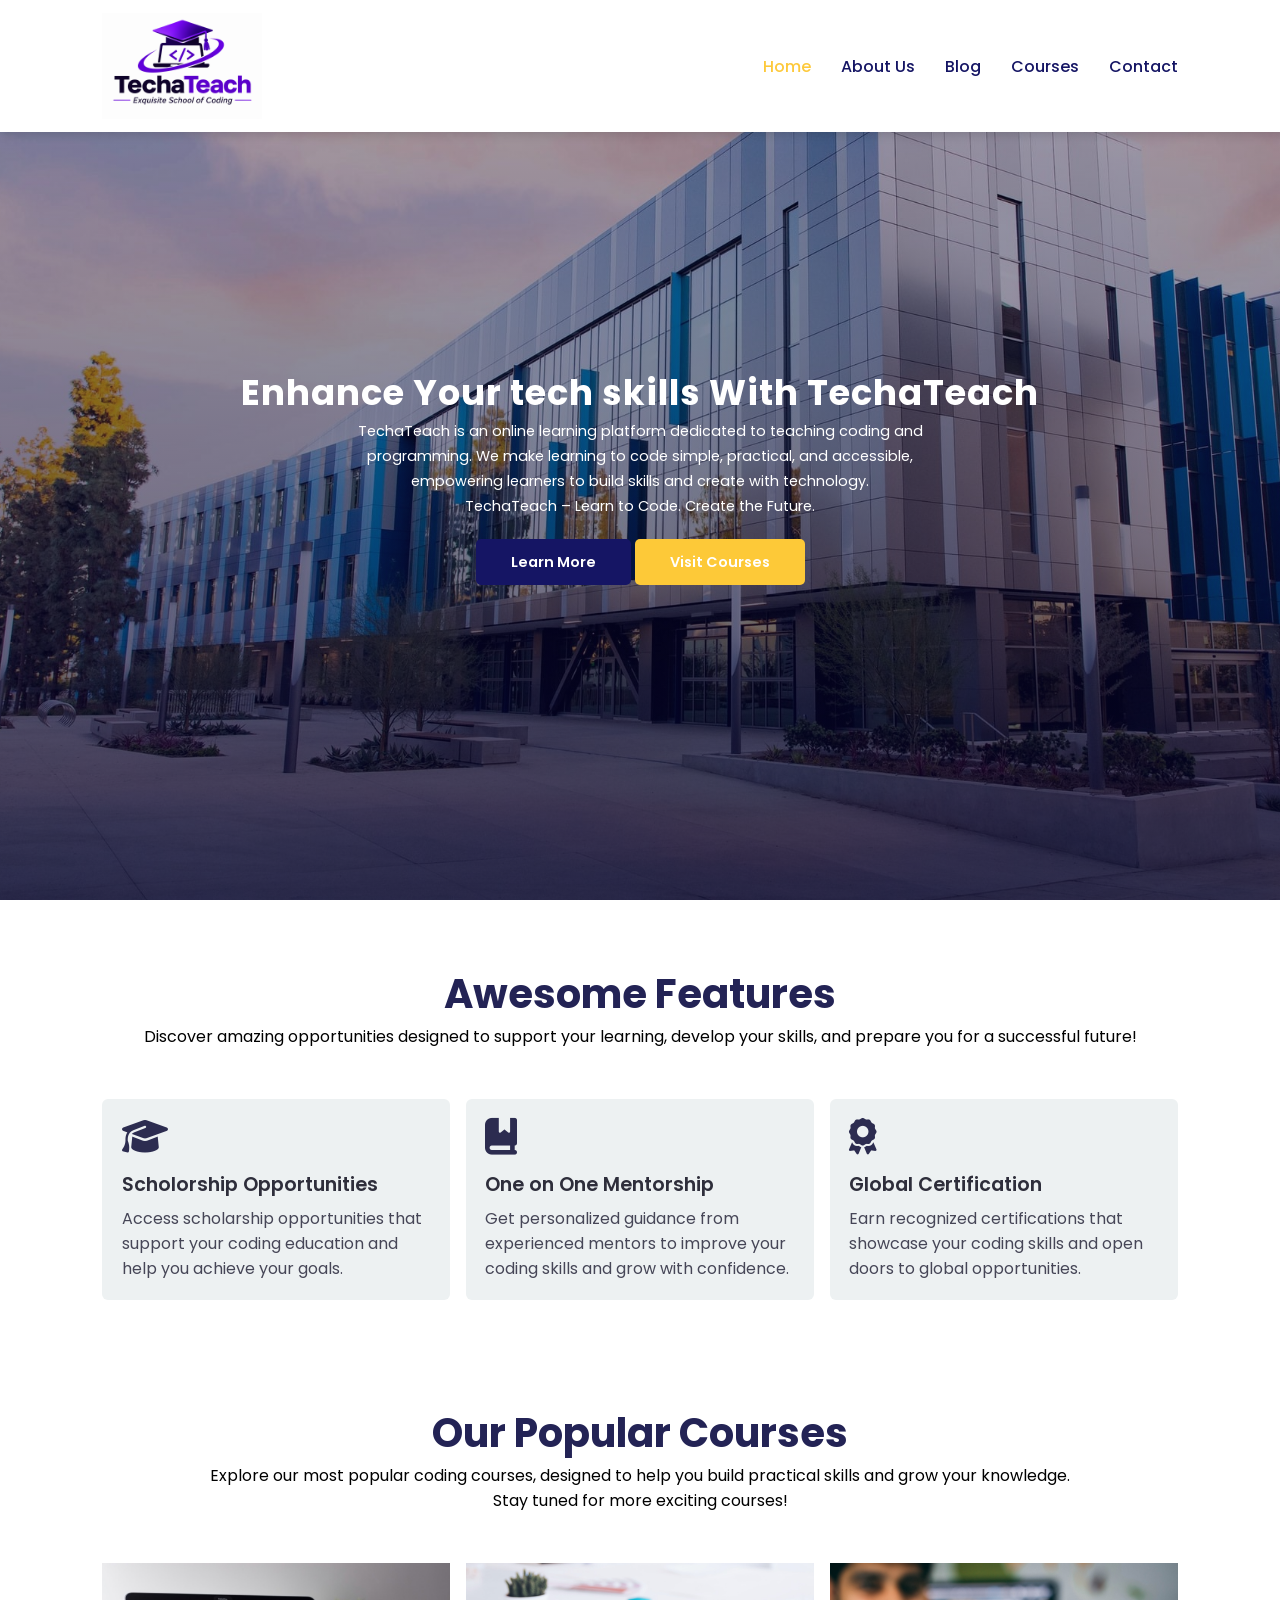
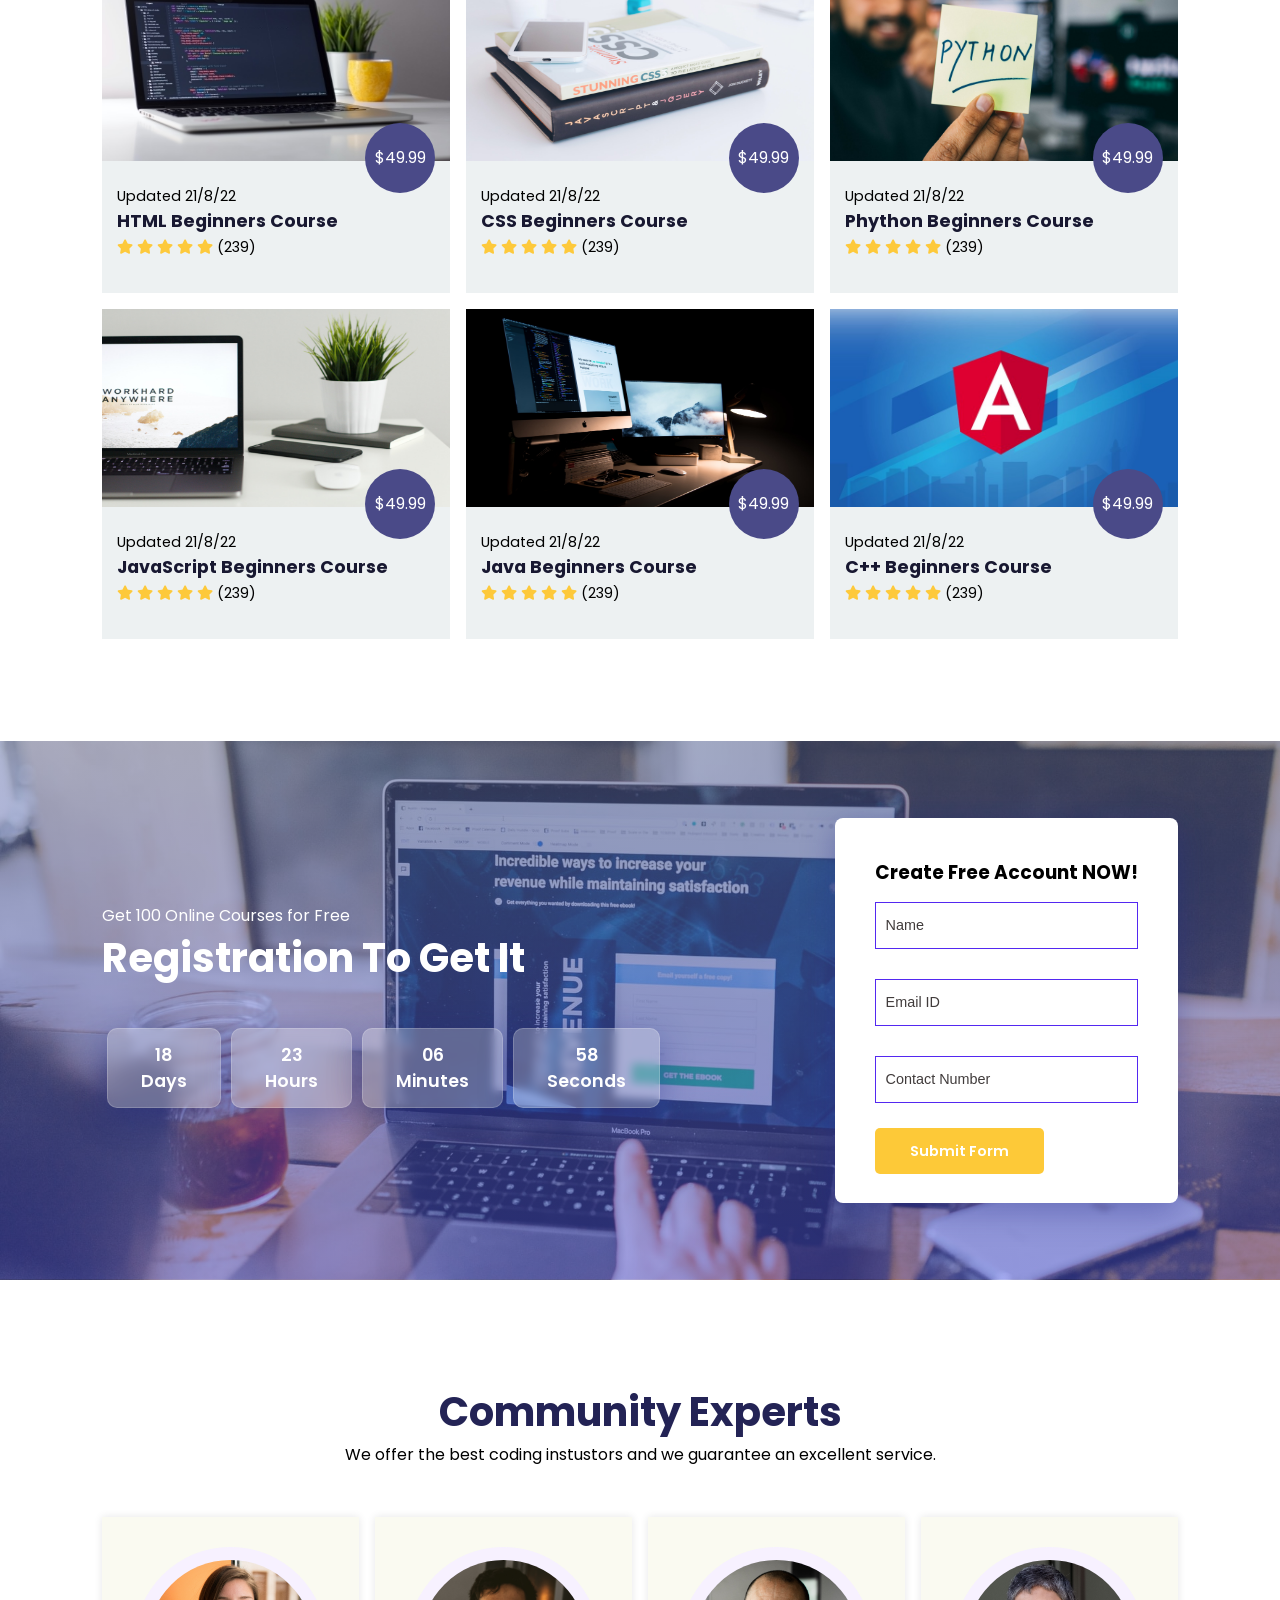
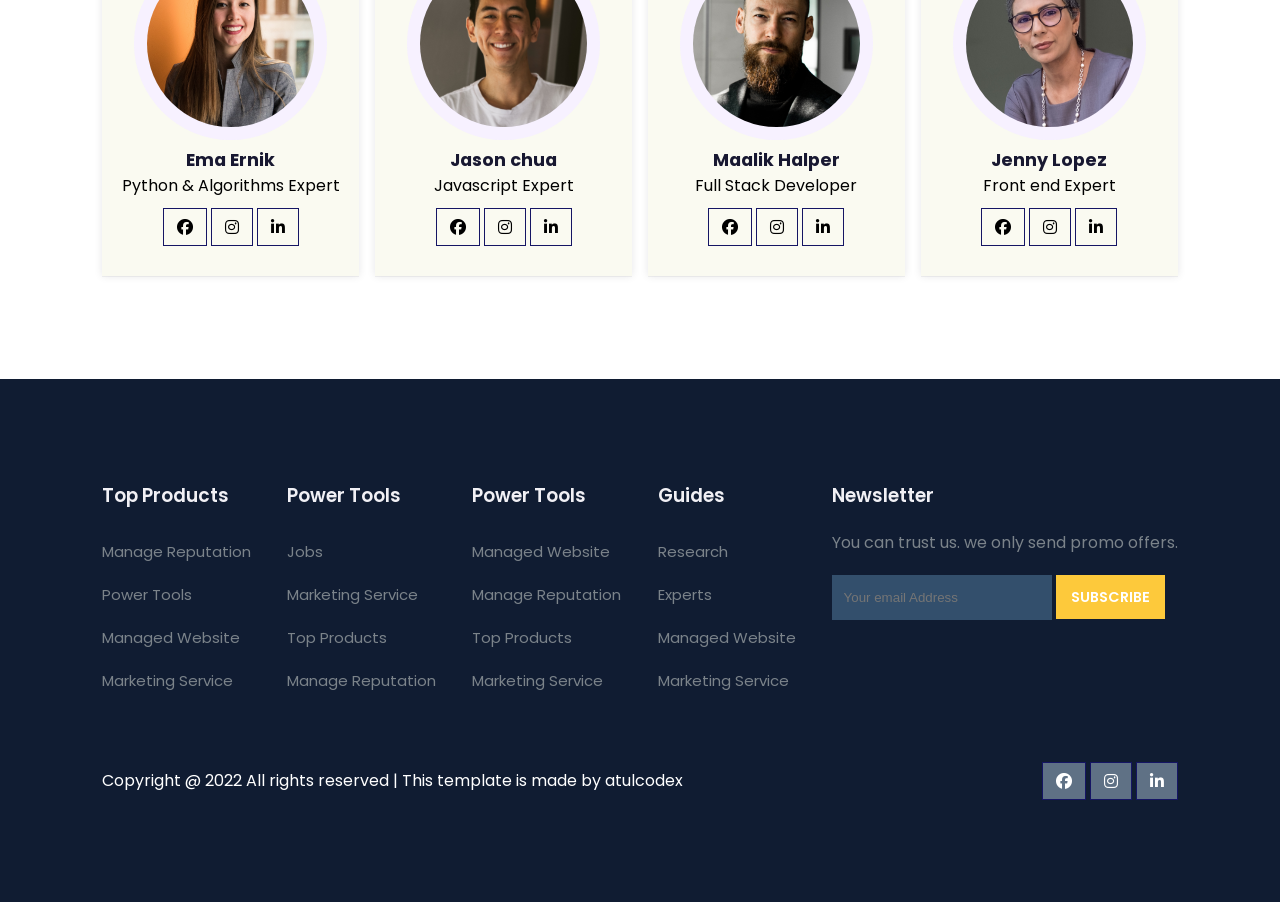
<file: index.html>
<!DOCTYPE html>
<html lang="en">
<head>
	<meta charset="UTF-8">
	<meta name="viewport" content="width=device-width, initial-scale=1.0">
	<title>Education Website Template</title>

	<!-- font Awesome CDN link -->
	<link rel="stylesheet" href="https://cdnjs.cloudflare.com/ajax/libs/font-awesome/6.1.1/css/all.min.css" />

	<!-- External CSS -->
	<link rel="stylesheet" href="style.css">

	<!-- JQuery CDN link -->
	<script src="https://code.jquery.com/jquery-3.6.0.min.js" integrity="sha256-/xUj+3OJU5yExlq6GSYGSHk7tPXikynS7ogEvDej/m4=" crossorigin="anonymous"></script>
</head>
<body>
	<!-- Navigation start -->
	<nav>

		
		<a class="navbar-brand" href="index.html">
    			<img src="techteach-logo.png.png"
         		alt="TechaTeach - Exquisite School of Coding"
         		class="site-logo">
		</a>


		<div class="navigation">
			<ul>
				<i id="menu-close" class="fas fa-times"></i>
				<li><a href="index.html" class="active">Home</a></li>
				<li><a href="about.html">About Us</a></li>
				<li><a href="blog.html">Blog</a></li>
				<li><a href="courses.html">Courses</a></li>
				<li><a href="contact.html">Contact</a></li>
			</ul>

			<img src="img/menu.png" id="menu-btn" alt="">
		</div>
	</nav>
	<!-- Navigation ends -->


	<!-- Hero section starts from here -->
	<section id="home">
		<h2>
			Enhance Your tech skills With TechaTeach
		</h2>
		<p>
		TechaTeach is an online learning platform dedicated to teaching coding and programming. We make learning to code simple, practical, and accessible, empowering learners to build skills and create with technology. 			<br>TechaTeach – Learn to Code. Create the Future.</br>
		</p>
		<div class="btn">
			<a href="#" class="blue">Learn More</a>
			<a href="#" class="yellow">Visit Courses</a>
		</div>
	</section>
	<!-- Hero section ends from here -->


	<!-- Features section starts from here -->
	<section id="features">
		<h1>Awesome Features</h1>
		<p>Discover amazing opportunities designed to support your learning, develop your skills, and prepare you for a successful future!</p>

		<div class="fea-base">
			<div class="fea-box">
				<i class="fas fa-graduation-cap"></i>
				<h3>Scholorship Opportunities</h3>
				<p>
					Access scholarship opportunities that support your coding education and help you achieve your goals.
				</p>
			</div>

			<div class="fea-box">
				<i class="fa-solid fa-book-bookmark"></i>
				<h3>One on One Mentorship</h3>
				<p>
					Get personalized guidance from experienced mentors to improve your coding skills and grow with confidence.
				</p>
			</div>

			<div class="fea-box">
				<i class="fas fa-award"></i>
				<h3>Global Certification</h3>
				<p>
					Earn recognized certifications that showcase your coding skills and open doors to global opportunities.
				</p>
			</div>
		</div>
	</section>
	<!-- Features section ends from here -->


	<!-- Courses section starts from here -->
	<section id="course">
		<h1>Our Popular Courses</h1>
		<p>
                Explore our most popular coding courses, designed to help you build practical skills and grow your knowledge. 
                <br>Stay tuned for more exciting courses!<br/>
                </p>

		<div class="course-box">
			<div class="courses">
				<img src="img/c1.jpg" alt="">
				<div class="details">
					<span>Updated 21/8/22</span>
					<h6>HTML Beginners Course</h6>

					<div class="star">
						<i class="fa-solid fa-star"></i>
						<i class="fa-solid fa-star"></i>
						<i class="fa-solid fa-star"></i>
						<i class="fa-solid fa-star"></i>
						<i class="fa-solid fa-star"></i>

						<span>(239)</span>
					</div>
				</div>
				<div class="cost">$49.99</div>
			</div>

			<div class="courses">
				<img src="img/c2.jpg" alt="">
				<div class="details">
					<span>Updated 21/8/22</span>
					<h6>CSS Beginners Course</h6>

					<div class="star">
						<i class="fa-solid fa-star"></i>
						<i class="fa-solid fa-star"></i>
						<i class="fa-solid fa-star"></i>
						<i class="fa-solid fa-star"></i>
						<i class="fa-solid fa-star"></i>

						<span>(239)</span>
					</div>
				</div>
				<div class="cost">$49.99</div>
			</div>

			<div class="courses">
				<img src="img/c3.jpg" alt="">
				<div class="details">
					<span>Updated 21/8/22</span>
					<h6>Phython Beginners Course</h6>

					<div class="star">
						<i class="fa-solid fa-star"></i>
						<i class="fa-solid fa-star"></i>
						<i class="fa-solid fa-star"></i>
						<i class="fa-solid fa-star"></i>
						<i class="fa-solid fa-star"></i>

						<span>(239)</span>
					</div>
				</div>
				<div class="cost">$49.99</div>
			</div>

			<div class="courses">
				<img src="img/c4.jpg" alt="">
				<div class="details">
					<span>Updated 21/8/22</span>
					<h6>JavaScript Beginners Course</h6>

					<div class="star">
						<i class="fa-solid fa-star"></i>
						<i class="fa-solid fa-star"></i>
						<i class="fa-solid fa-star"></i>
						<i class="fa-solid fa-star"></i>
						<i class="fa-solid fa-star"></i>

						<span>(239)</span>
					</div>
				</div>
				<div class="cost">$49.99</div>
			</div>

			<div class="courses">
				<img src="img/c5.jpg" alt="">
				<div class="details">
					<span>Updated 21/8/22</span>
					<h6>Java Beginners Course</h6>

					<div class="star">
						<i class="fa-solid fa-star"></i>
						<i class="fa-solid fa-star"></i>
						<i class="fa-solid fa-star"></i>
						<i class="fa-solid fa-star"></i>
						<i class="fa-solid fa-star"></i>

						<span>(239)</span>
					</div>
				</div>
				<div class="cost">$49.99</div>
			</div>

			<div class="courses">
				<img src="img/c6.jpg" alt="">
				<div class="details">
					<span>Updated 21/8/22</span>
					<h6>C++ Beginners Course</h6>

					<div class="star">
						<i class="fa-solid fa-star"></i>
						<i class="fa-solid fa-star"></i>
						<i class="fa-solid fa-star"></i>
						<i class="fa-solid fa-star"></i>
						<i class="fa-solid fa-star"></i>

						<span>(239)</span>
					</div>
				</div>
				<div class="cost">$49.99</div>
			</div>
		</div>
	</section>
	<!-- Courses section ends from here -->


	<!-- Registration section starts from here -->
	<section id="registration">
		<div class="reminder">
			<p>Get 100 Online Courses for Free</p>
			<h1>Registration To Get It</h1>

			<div class="time">
				<div class="date">18 <br> Days</div>
				<div class="date">23 <br> Hours</div>
				<div class="date">06 <br> Minutes</div>
				<div class="date">58 <br> Seconds</div>
			</div>
		</div>

		<div class="form">
			<h3>Create Free Account NOW!</h3>

			<input type="text" placeholder="Name" name="" id="">
			<input type="email" placeholder="Email ID" name="" id="">
			<input type="text" placeholder="Contact Number" name="" id="">

			<div class="btn">
				<a href="#" class="yellow">Submit Form</a>
			</div>
		</div>
	</section>
	<!-- Registration section ends from here -->


	<!-- Experts section starts from here -->
	<section id="experts">
		<h1>Community Experts</h1>
		<p>We offer the best coding instustors and we guarantee an excellent service.</p>
		<div class="expert-box">
			<div class="profile">
				<img src="img/pro1.webp" alt="">
				<h6>Ema Ernik</h6>
				<p>Python & Algorithms Expert</p>
				<div class="pro-links">
					<i class="fab fa-facebook"></i>
					<i class="fab fa-instagram"></i>
					<i class="fab fa-linkedin-in"></i>
				</div>
			</div>

			<div class="profile">
				<img src="img/pro2.webp" alt="">
				<h6>Jason chua</h6>
				<p>Javascript Expert</p>
				<div class="pro-links">
					<i class="fab fa-facebook"></i>
					<i class="fab fa-instagram"></i>
					<i class="fab fa-linkedin-in"></i>
				</div>
			</div>

			<div class="profile">
				<img src="img/pro3.webp" alt="">
				<h6>Maalik Halper</h6>
				<p>Full Stack Developer</p>
				<div class="pro-links">
					<i class="fab fa-facebook"></i>
					<i class="fab fa-instagram"></i>
					<i class="fab fa-linkedin-in"></i>
				</div>
			</div>

			<div class="profile">
				<img src="img/pro4.webp" alt="">
				<h6>Jenny Lopez</h6>
				<p>Front end Expert</p>
				<div class="pro-links">
					<i class="fab fa-facebook"></i>
					<i class="fab fa-instagram"></i>
					<i class="fab fa-linkedin-in"></i>
				</div>
			</div>
		</div>
	</section>
	<!-- Experts section ends from here -->

	<!-- Footer section starts from here -->
	<footer>
		<div class="footer-col">
			<h3>Top Products</h3>
			<li>Manage Reputation</li>
			<li>Power Tools</li>
			<li>Managed Website</li>
			<li>Marketing Service</li>
		</div>

		<div class="footer-col">
			<h3>Power Tools</h3>
			<li>Jobs</li>
			<li>Marketing Service</li>
			<li>Top Products</li>
			<li>Manage Reputation</li>
		</div>

		<div class="footer-col">
			<h3>Power Tools</h3>
			<li>Managed Website</li>
			<li>Manage Reputation</li>
			<li>Top Products</li>
			<li>Marketing Service</li>
		</div>

		<div class="footer-col">
			<h3>Guides</h3>
			<li>Research</li>
			<li>Experts</li>
			<li>Managed Website</li>
			<li>Marketing Service</li>
		</div>

		<div class="footer-col">
			<h3>Newsletter</h3>
			<p>You can trust us. we only send promo offers.</p>

			<div class="subscribe">
				<input type="email" placeholder="Your email Address">
				<a href="#" class="yellow">SUBSCRIBE</a>
			</div>
		</div>

		<div class="copyright">
			<p>
				Copyright @ 2022 All rights reserved | This template is made by <a href="https://atulcodex.com" target="_blank">atulcodex</a>
			</p>
			<div class="pro-links">
				<i class="fab fa-facebook"></i>
				<i class="fab fa-instagram"></i>
				<i class="fab fa-linkedin-in"></i>
			</div>
		</div>
	</footer>
	<!-- Footer section ends from here -->

	<script>
		// Show menu links on burger click
		$('#menu-btn').click(function(){
			$('nav .navigation ul').addClass('active')
		});

		// Hide navbar on click function
		$('#menu-close').click(function(){
			$('nav .navigation ul').removeClass('active')
		});
	</script>
</body>
</html>
</file>
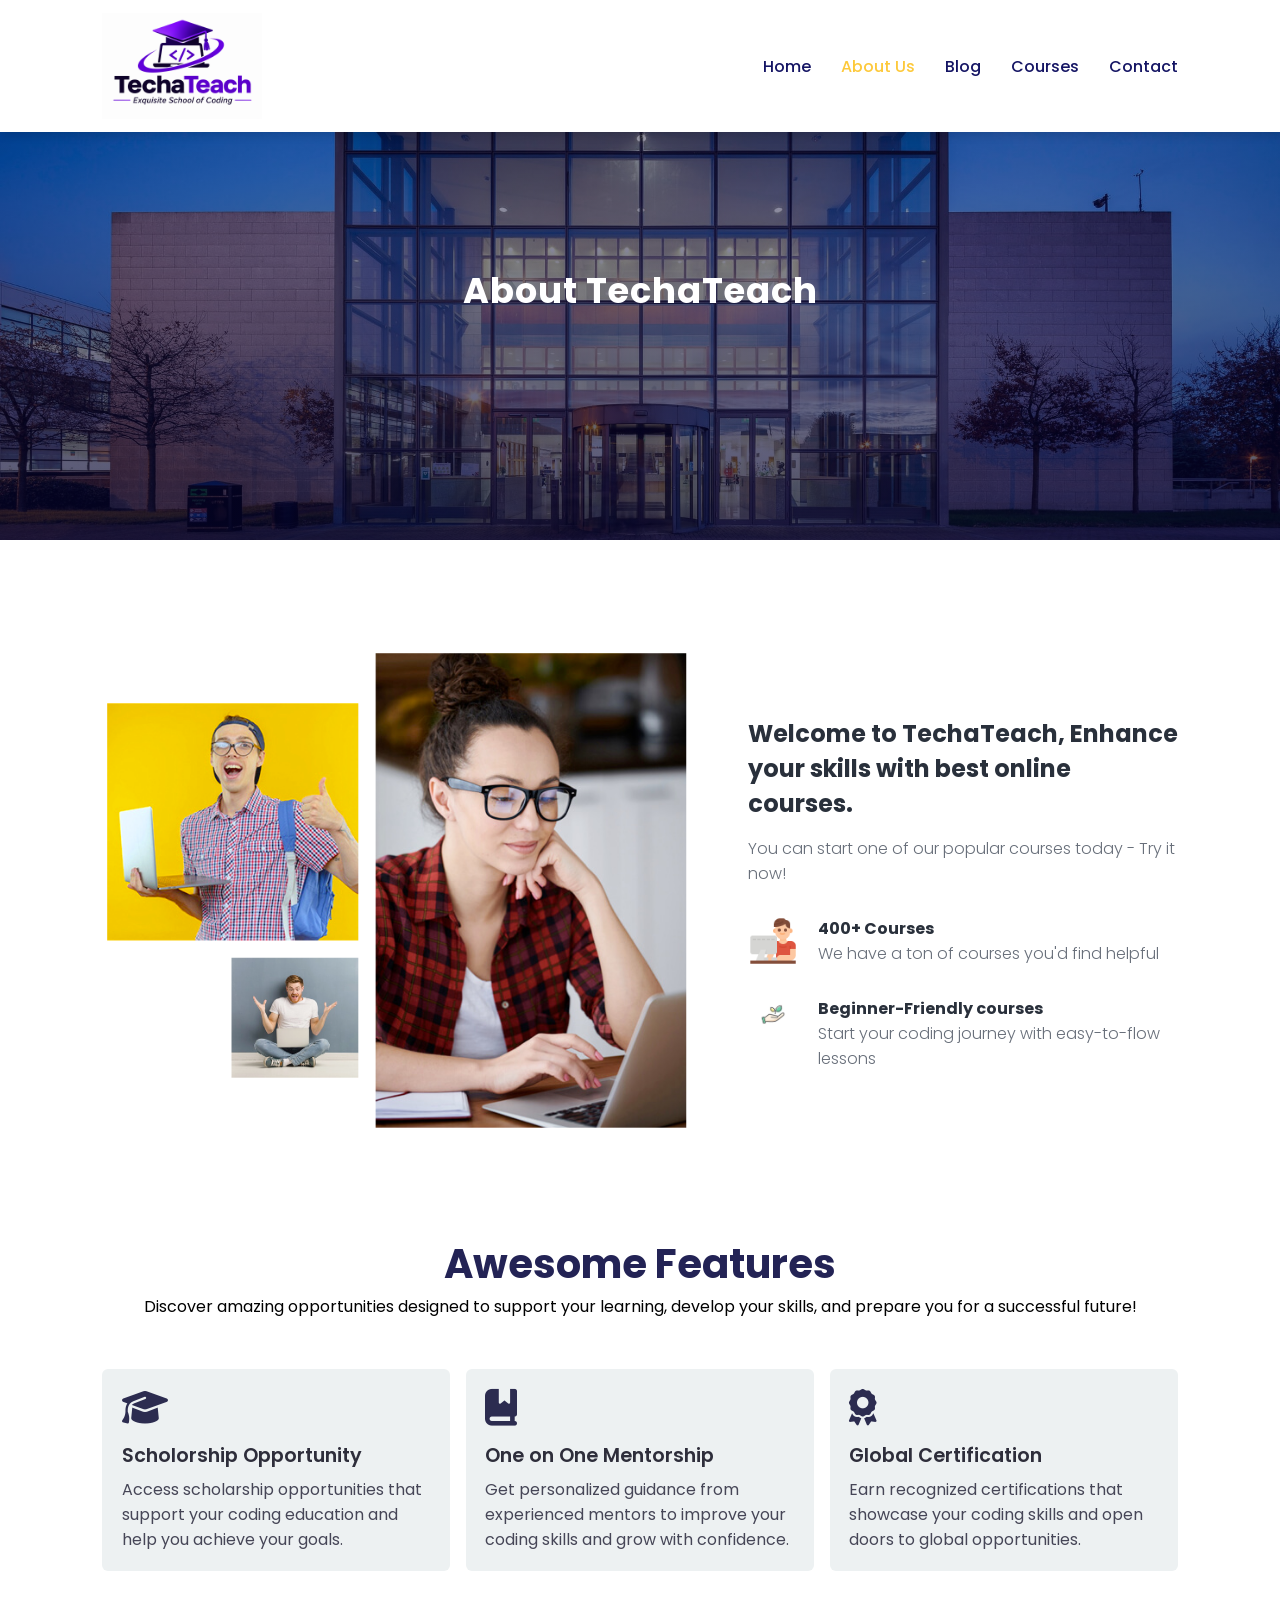
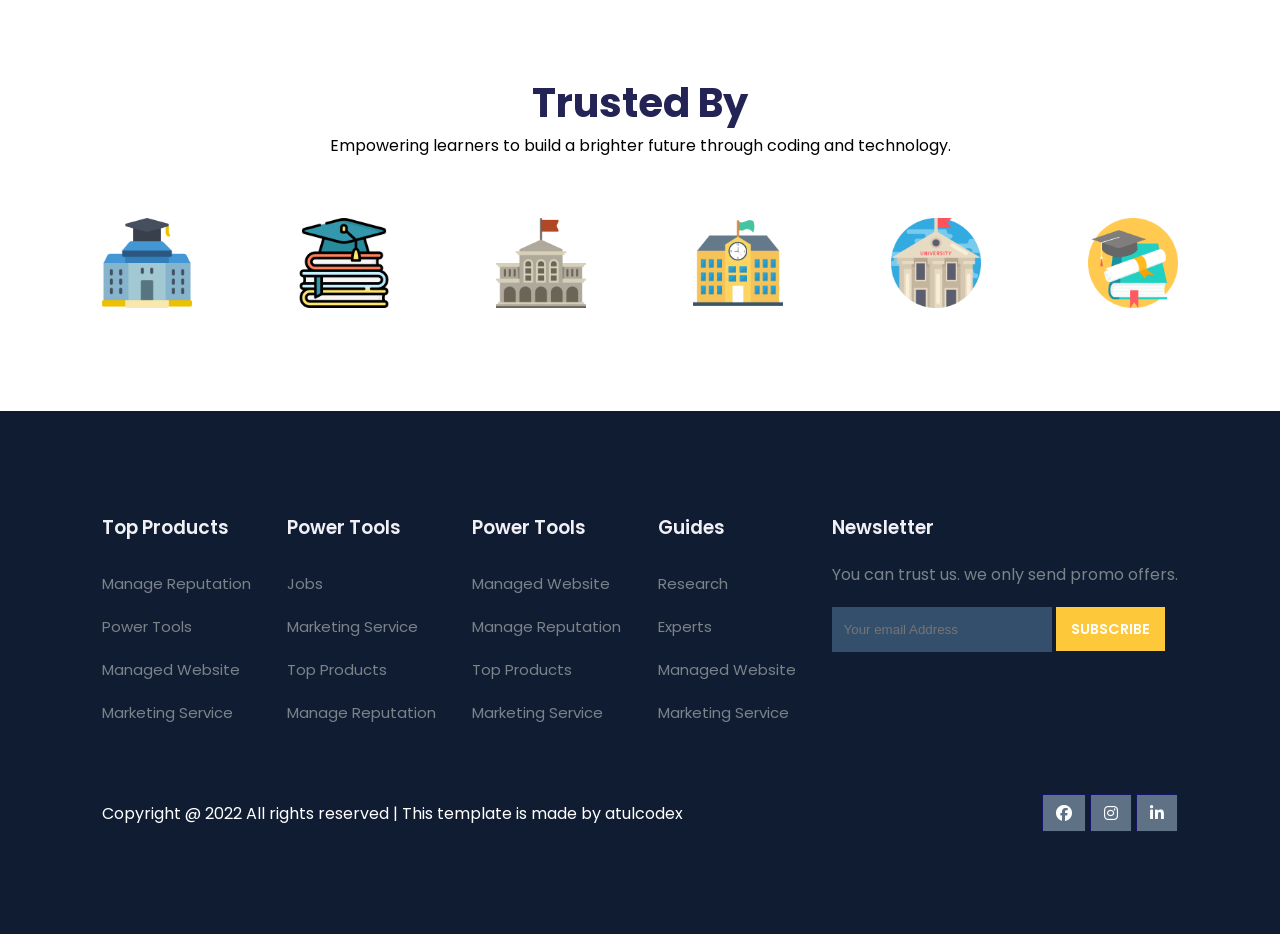
<file: about.html>
<!DOCTYPE html>
<html lang="en">
<head>
	<meta charset="UTF-8">
	<meta name="viewport" content="width=device-width, initial-scale=1.0">
	<title>Education Website Template</title>

	<!-- font Awesome CDN link -->
	<link rel="stylesheet" href="https://cdnjs.cloudflare.com/ajax/libs/font-awesome/6.1.1/css/all.min.css" />

	<!-- External CSS -->
	<link rel="stylesheet" href="style.css">
	<link rel="stylesheet" href="about.css">

	<!-- JQuery CDN link -->
	<script src="https://code.jquery.com/jquery-3.6.0.min.js" integrity="sha256-/xUj+3OJU5yExlq6GSYGSHk7tPXikynS7ogEvDej/m4=" crossorigin="anonymous"></script>
</head>
<body>
	<!-- Navigation start -->
	<nav>
		<a class="navbar-brand" href="index.html">
    			<img src="techteach-logo.png.png"
         		alt="TechaTeach - Exquisite School of Coding"
         		class="site-logo">
		</a>


		<div class="navigation">
			<ul>
				<i id="menu-close" class="fas fa-times"></i>
				<li><a href="index.html">Home</a></li>
				<li><a href="about.html" class="active">About Us</a></li>
				<li><a href="blog.html">Blog</a></li>
				<li><a href="courses.html">Courses</a></li>
				<li><a href="contact.html">Contact</a></li>
			</ul>

			<img src="img/menu.png" id="menu-btn" alt="">
		</div>
	</nav>
	<!-- Navigation ends -->


	<!-- Hero section starts from here -->
	<section id="about-home">
		<h2>
			About TechaTeach
		</h2>
	</section>
	<!-- Hero section ends from here -->


	<!-- About section starts from here -->
	<section id="about-container">
		<div class="about-img">
			<img src="img/a.png" alt="">
		</div>
		<div class="about-text">
			<h2>
				Welcome to TechaTeach, Enhance your skills with best online courses.
			</h2>
			<p>
				You can start one of our popular courses today - Try it now!
			</p>

			<div class="about-fe">
				<img src="img/fe1.png" alt="">
				<div class="fe-text">
					<h5>400+ Courses</h5>
					<p>
						We have a ton of courses you'd find helpful
					</p>
				</div>
			</div>
			<div class="about-fe">
				<img src="img/BFC img.jpg" alt="">
				<div class="fe-text">
					<h5>Beginner-Friendly courses</h5>
					<p>
						Start your coding journey with easy-to-flow lessons
					</p>
				</div>
			</div>
		</div>
	</section>
	<!-- About section ends from here -->


	<!-- Features section starts from here -->
	<section id="features">
		<h1>Awesome Features</h1>
		<p>Discover amazing opportunities designed to support your learning, develop your skills, and prepare you for a successful future!</p>

		<div class="fea-base">
			<div class="fea-box">
				<i class="fas fa-graduation-cap"></i>
				<h3>Scholorship Opportunity</h3>
				<p>
					Access scholarship opportunities that support your coding education and help you achieve your goals.

				</p>
			</div>

			<div class="fea-box">
				<i class="fa-solid fa-book-bookmark"></i>
				<h3>One on One Mentorship</h3>
				<p>
					Get personalized guidance from experienced mentors to improve your coding skills and grow with confidence.
				</p>
			</div>

			<div class="fea-box">
				<i class="fas fa-award"></i>
				<h3>Global Certification</h3>
				<p>
					Earn recognized certifications that showcase your coding skills and open doors to global opportunities.
				</p>
			</div>
		</div>
	</section>
	<!-- Features section ends from here -->


	<!-- Trust section starts from here -->
	<section id="trust">
		<h1>Trusted By</h1>
		<p>Empowering learners to build a brighter future through coding and technology.</p>
		<div class="trust-img">
			<img src="img/trust (1).png" alt="">
			<img src="img/trust (2).png" alt="">
			<img src="img/trust (3).png" alt="">
			<img src="img/trust (4).png" alt="">
			<img src="img/trust (5).png" alt="">
			<img src="img/trust (6).png" alt="">
		</div>
	</section>
	<!-- Trust section ends from here -->


	<!-- Footer section starts from here -->
	<footer>
		<div class="footer-col">
			<h3>Top Products</h3>
			<li>Manage Reputation</li>
			<li>Power Tools</li>
			<li>Managed Website</li>
			<li>Marketing Service</li>
		</div>

		<div class="footer-col">
			<h3>Power Tools</h3>
			<li>Jobs</li>
			<li>Marketing Service</li>
			<li>Top Products</li>
			<li>Manage Reputation</li>
		</div>

		<div class="footer-col">
			<h3>Power Tools</h3>
			<li>Managed Website</li>
			<li>Manage Reputation</li>
			<li>Top Products</li>
			<li>Marketing Service</li>
		</div>

		<div class="footer-col">
			<h3>Guides</h3>
			<li>Research</li>
			<li>Experts</li>
			<li>Managed Website</li>
			<li>Marketing Service</li>
		</div>

		<div class="footer-col">
			<h3>Newsletter</h3>
			<p>You can trust us. we only send promo offers.</p>

			<div class="subscribe">
				<input type="email" placeholder="Your email Address">
				<a href="#" class="yellow">SUBSCRIBE</a>
			</div>
		</div>

		<div class="copyright">
			<p>
				Copyright @ 2022 All rights reserved | This template is made by <a href="https://atulcodex.com" target="_blank">atulcodex</a>
			</p>
			<div class="pro-links">
				<i class="fab fa-facebook"></i>
				<i class="fab fa-instagram"></i>
				<i class="fab fa-linkedin-in"></i>
			</div>
		</div>
	</footer>
	<!-- Footer section ends from here -->

	<script>
		// Show menu links on burger click
		$('#menu-btn').click(function(){
			$('nav .navigation ul').addClass('active')
		});

		// Hide navbar on click function
		$('#menu-close').click(function(){
			$('nav .navigation ul').removeClass('active')
		});
	</script>
</body>
</html>
</file>
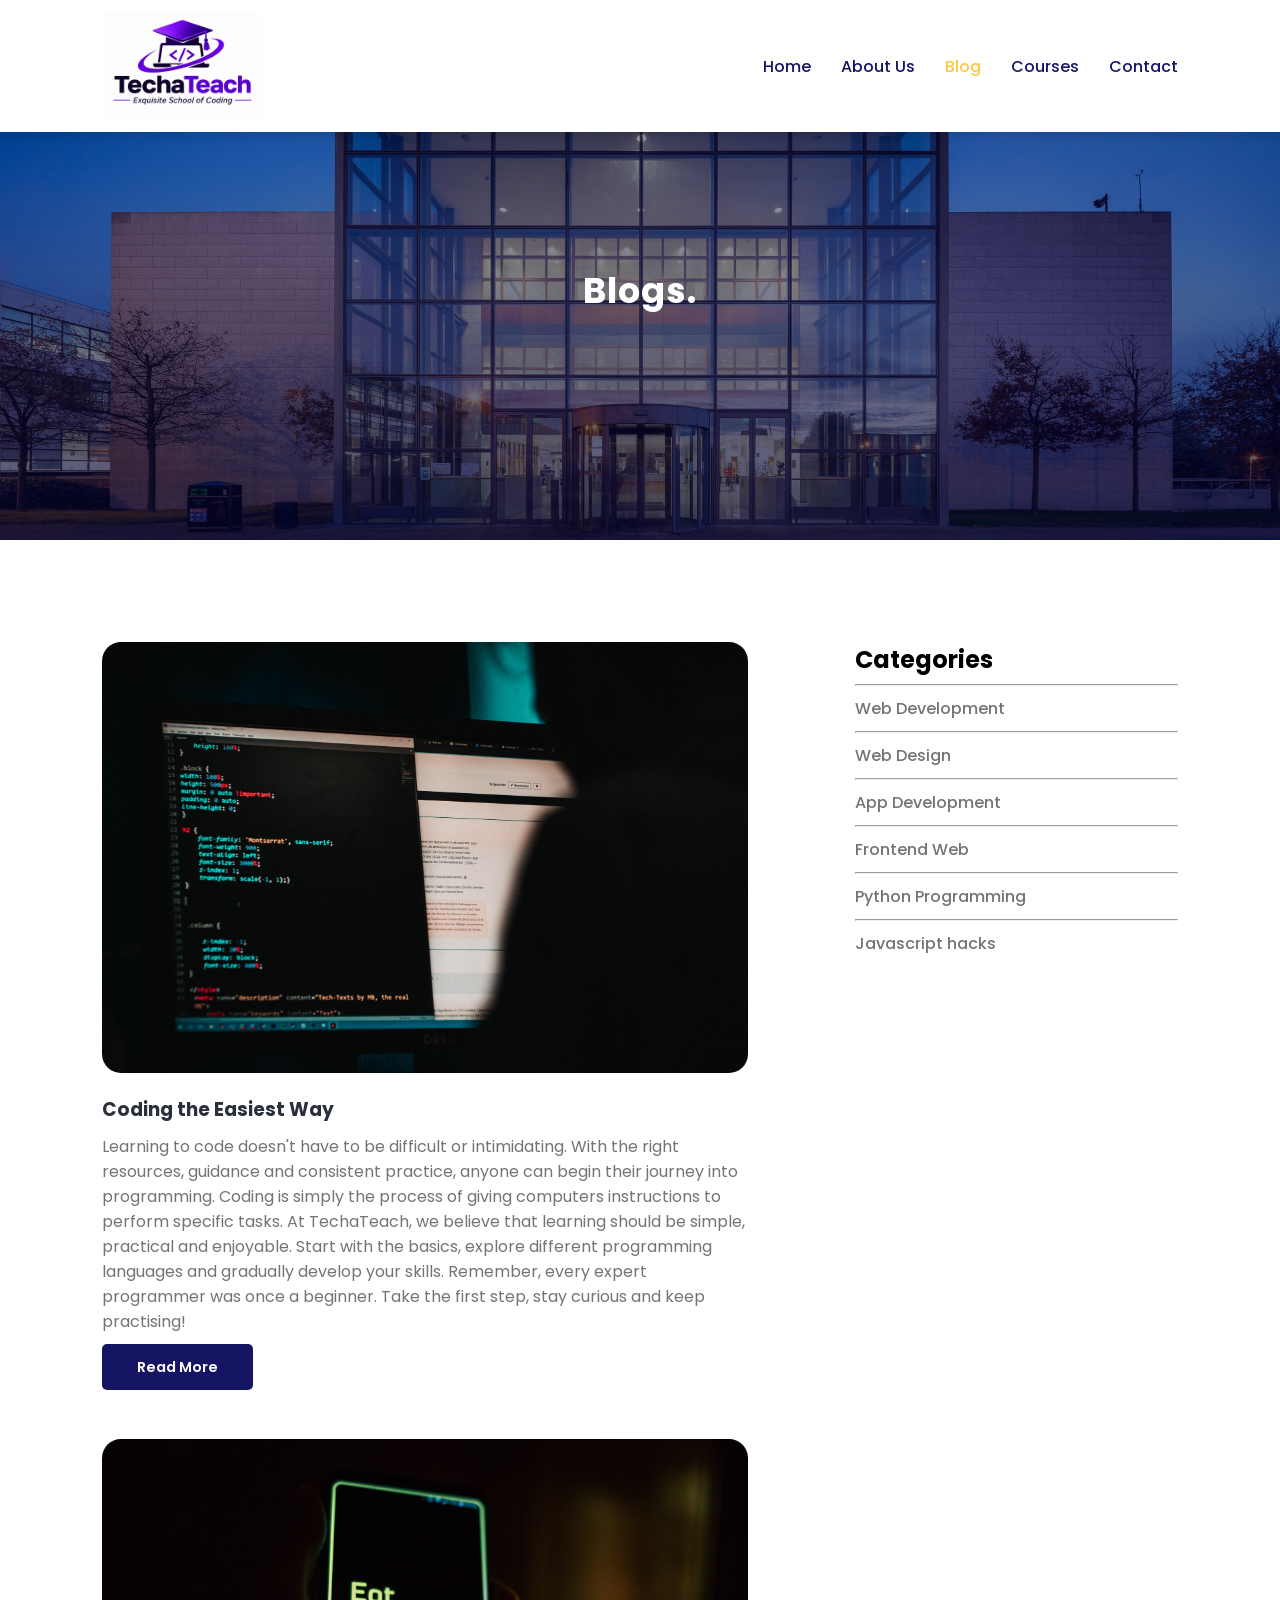
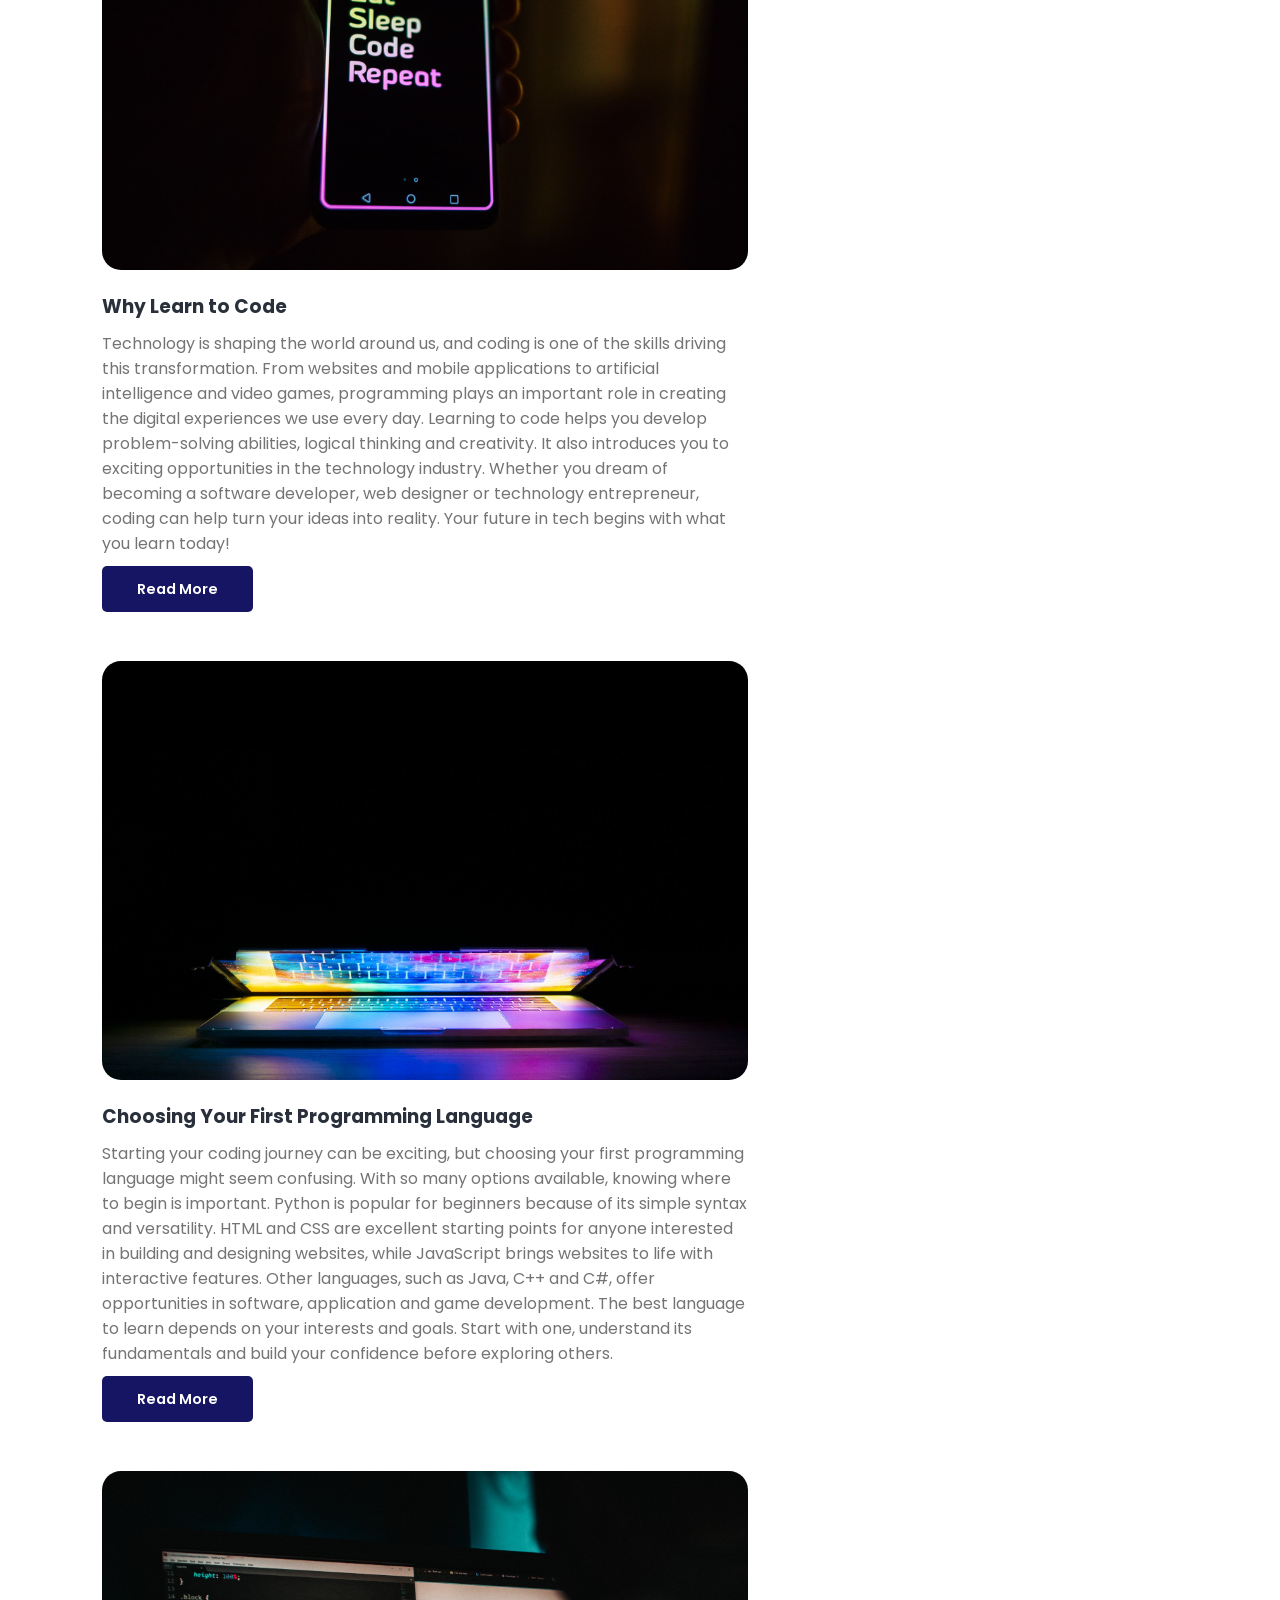
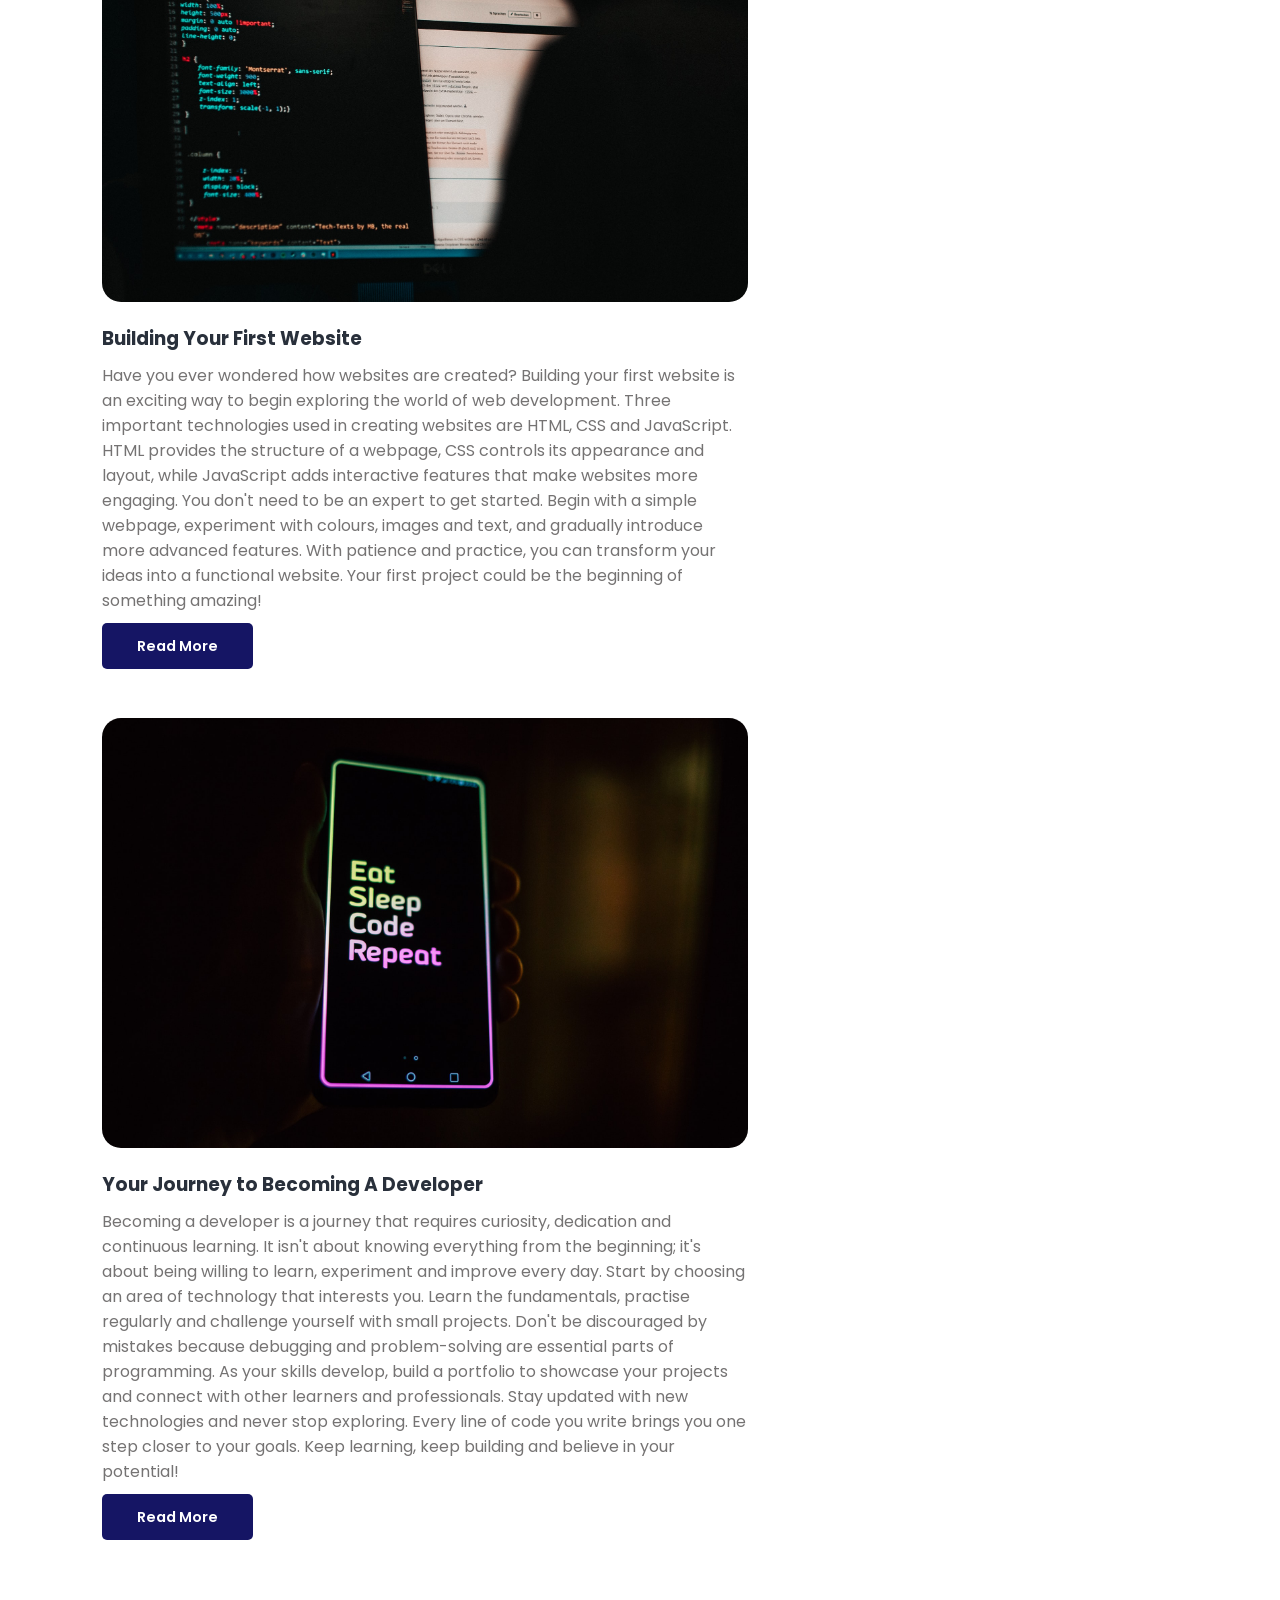
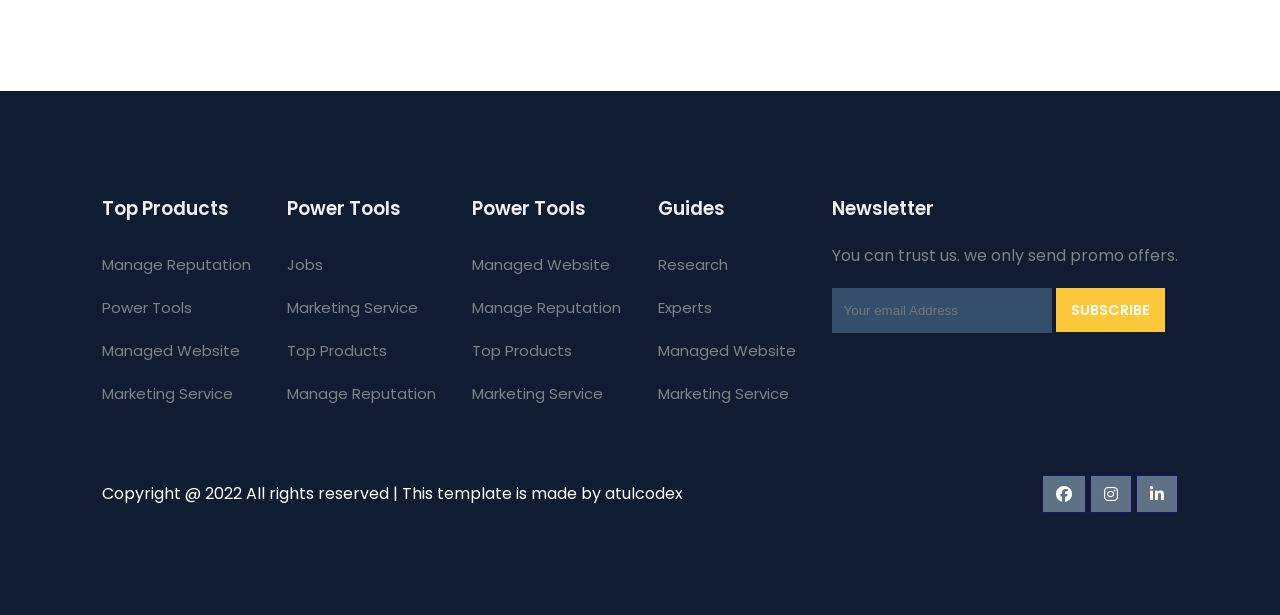
<file: blog.html>
<!DOCTYPE html>
<html lang="en">
<head>
	<meta charset="UTF-8">
	<meta name="viewport" content="width=device-width, initial-scale=1.0">
	<title>Blogs</title>

	<!-- font Awesome CDN link -->
	<link rel="stylesheet" href="https://cdnjs.cloudflare.com/ajax/libs/font-awesome/6.1.1/css/all.min.css" />

	<!-- External CSS -->
	<link rel="stylesheet" href="style.css">
	<link rel="stylesheet" href="about.css">
	<link rel="stylesheet" href="blog.css">

	<!-- JQuery CDN link -->
	<script src="https://code.jquery.com/jquery-3.6.0.min.js" integrity="sha256-/xUj+3OJU5yExlq6GSYGSHk7tPXikynS7ogEvDej/m4=" crossorigin="anonymous"></script>
</head>
<body>
	<!-- Navigation start -->
	<nav>
		<a class="navbar-brand" href="index.html">
    			<img src="techteach-logo.png.png"
         		alt="TechaTeach - Exquisite School of Coding"
         		class="site-logo">
		</a>


		<div class="navigation">
			<ul>
				<i id="menu-close" class="fas fa-times"></i>
				<li><a href="index.html">Home</a></li>
				<li><a href="about.html">About Us</a></li>
				<li><a href="blog.html" class="active">Blog</a></li>
				<li><a href="courses.html">Courses</a></li>
				<li><a href="contact.html">Contact</a></li>
			</ul>

			<img src="img/menu.png" id="menu-btn" alt="">
		</div>
	</nav>
	<!-- Navigation ends -->


	<!-- Hero section starts from here -->
	<section id="about-home">
		<h2>
			Blogs.
		</h2>
	</section>
	<!-- Hero section ends from here -->


	<!-- Blog container starts from here -->
	<section id="blog-container">
		<div class="blogs">
			<div class="post">
				<img src="img/b1.jpg" alt="">
				<h3>Coding the Easiest Way</h3>
				<p>

				Learning to code doesn't have to be difficult or intimidating. With the right resources, guidance and consistent practice, anyone can begin their journey into programming. Coding is simply the process of giving computers instructions to perform specific tasks.

At TechaTeach, we believe that learning should be simple, practical and enjoyable. Start with the basics, explore different programming languages and gradually develop your skills. Remember, every expert programmer was once a beginner. Take the first step, stay curious and keep practising!
				</p>
				<a href="post.html">Read More</a>
			</div>

			<div class="post">
				<img src="img/b2.jpg" alt="">
				<h3>Why Learn to Code</h3>
				<p>

				Technology is shaping the world around us, and coding is one of the skills driving this transformation. From websites and mobile applications to artificial intelligence and video games, programming plays an important role in creating the digital experiences we use every day.

Learning to code helps you develop problem-solving abilities, logical thinking and creativity. It also introduces you to exciting opportunities in the technology industry. Whether you dream of becoming a software developer, web designer or technology entrepreneur, coding can help turn your ideas into reality. Your future in tech begins with what you learn today!
				</p>
				<a href="post.html">Read More</a>
			</div>

			<div class="post">
				<img src="img/b3.jpg" alt="">
				<h3>Choosing Your First Programming Language</h3>
				<p>

				Starting your coding journey can be exciting, but choosing your first programming language might seem confusing. With so many options available, knowing where to begin is important.

Python is popular for beginners because of its simple syntax and versatility. HTML and CSS are excellent starting points for anyone interested in building and designing websites, while JavaScript brings websites to life with interactive features. Other languages, such as Java, C++ and C#, offer opportunities in software, application and game development.

The best language to learn depends on your interests and goals. Start with one, understand its fundamentals and build your confidence before exploring others.
				</p>
				<a href="post.html">Read More</a>
			</div>

			<div class="post">
				<img src="img/b1.jpg" alt="">
				<h3>Building Your First Website</h3>
				<p>

				Have you ever wondered how websites are created? Building your first website is an exciting way to begin exploring the world of web development.

Three important technologies used in creating websites are HTML, CSS and JavaScript. HTML provides the structure of a webpage, CSS controls its appearance and layout, while JavaScript adds interactive features that make websites more engaging.

You don't need to be an expert to get started. Begin with a simple webpage, experiment with colours, images and text, and gradually introduce more advanced features. With patience and practice, you can transform your ideas into a functional website. Your first project could be the beginning of something amazing!
				</p>
				<a href="post.html">Read More</a>
			</div>

			<div class="post">
				<img src="img/b2.jpg" alt="">
				<h3>Your Journey to Becoming A Developer</h3>
				<p>

				Becoming a developer is a journey that requires curiosity, dedication and continuous learning. It isn't about knowing everything from the beginning; it's about being willing to learn, experiment and improve every day.

Start by choosing an area of technology that interests you. Learn the fundamentals, practise regularly and challenge yourself with small projects. Don't be discouraged by mistakes because debugging and problem-solving are essential parts of programming.

As your skills develop, build a portfolio to showcase your projects and connect with other learners and professionals. Stay updated with new technologies and never stop exploring. Every line of code you write brings you one step closer to your goals. Keep learning, keep building and believe in your potential!
				</p>
				<a href="post.html">Read More</a>
			</div>
		</div>
		<div class="cate">
			<h2>Categories</h2>
			<hr>
			<a href="#">Web Development</a>
			<hr>
			<a href="#">Web Design</a>
			<hr>
			<a href="#">App Development</a>
			<hr>
			<a href="#">Frontend Web</a>
			<hr>
			<a href="#">Python Programming</a>
			<hr>
			<a href="#">Javascript hacks</a>
		</div>
	</section>
	<!-- Blog container ends from here -->


	<!-- Footer section starts from here -->
	<footer>
		<div class="footer-col">
			<h3>Top Products</h3>
			<li>Manage Reputation</li>
			<li>Power Tools</li>
			<li>Managed Website</li>
			<li>Marketing Service</li>
		</div>

		<div class="footer-col">
			<h3>Power Tools</h3>
			<li>Jobs</li>
			<li>Marketing Service</li>
			<li>Top Products</li>
			<li>Manage Reputation</li>
		</div>

		<div class="footer-col">
			<h3>Power Tools</h3>
			<li>Managed Website</li>
			<li>Manage Reputation</li>
			<li>Top Products</li>
			<li>Marketing Service</li>
		</div>

		<div class="footer-col">
			<h3>Guides</h3>
			<li>Research</li>
			<li>Experts</li>
			<li>Managed Website</li>
			<li>Marketing Service</li>
		</div>

		<div class="footer-col">
			<h3>Newsletter</h3>
			<p>You can trust us. we only send promo offers.</p>

			<div class="subscribe">
				<input type="email" placeholder="Your email Address">
				<a href="#" class="yellow">SUBSCRIBE</a>
			</div>
		</div>

		<div class="copyright">
			<p>
				Copyright @ 2022 All rights reserved | This template is made by <a href="https://atulcodex.com" target="_blank">atulcodex</a>
			</p>
			<div class="pro-links">
				<i class="fab fa-facebook"></i>
				<i class="fab fa-instagram"></i>
				<i class="fab fa-linkedin-in"></i>
			</div>
		</div>
	</footer>
	<!-- Footer section ends from here -->

	<script>
		// Show menu links on burger click
		$('#menu-btn').click(function(){
			$('nav .navigation ul').addClass('active')
		});

		// Hide navbar on click function
		$('#menu-close').click(function(){
			$('nav .navigation ul').removeClass('active')
		});
	</script>
</body>
</html>
</file>
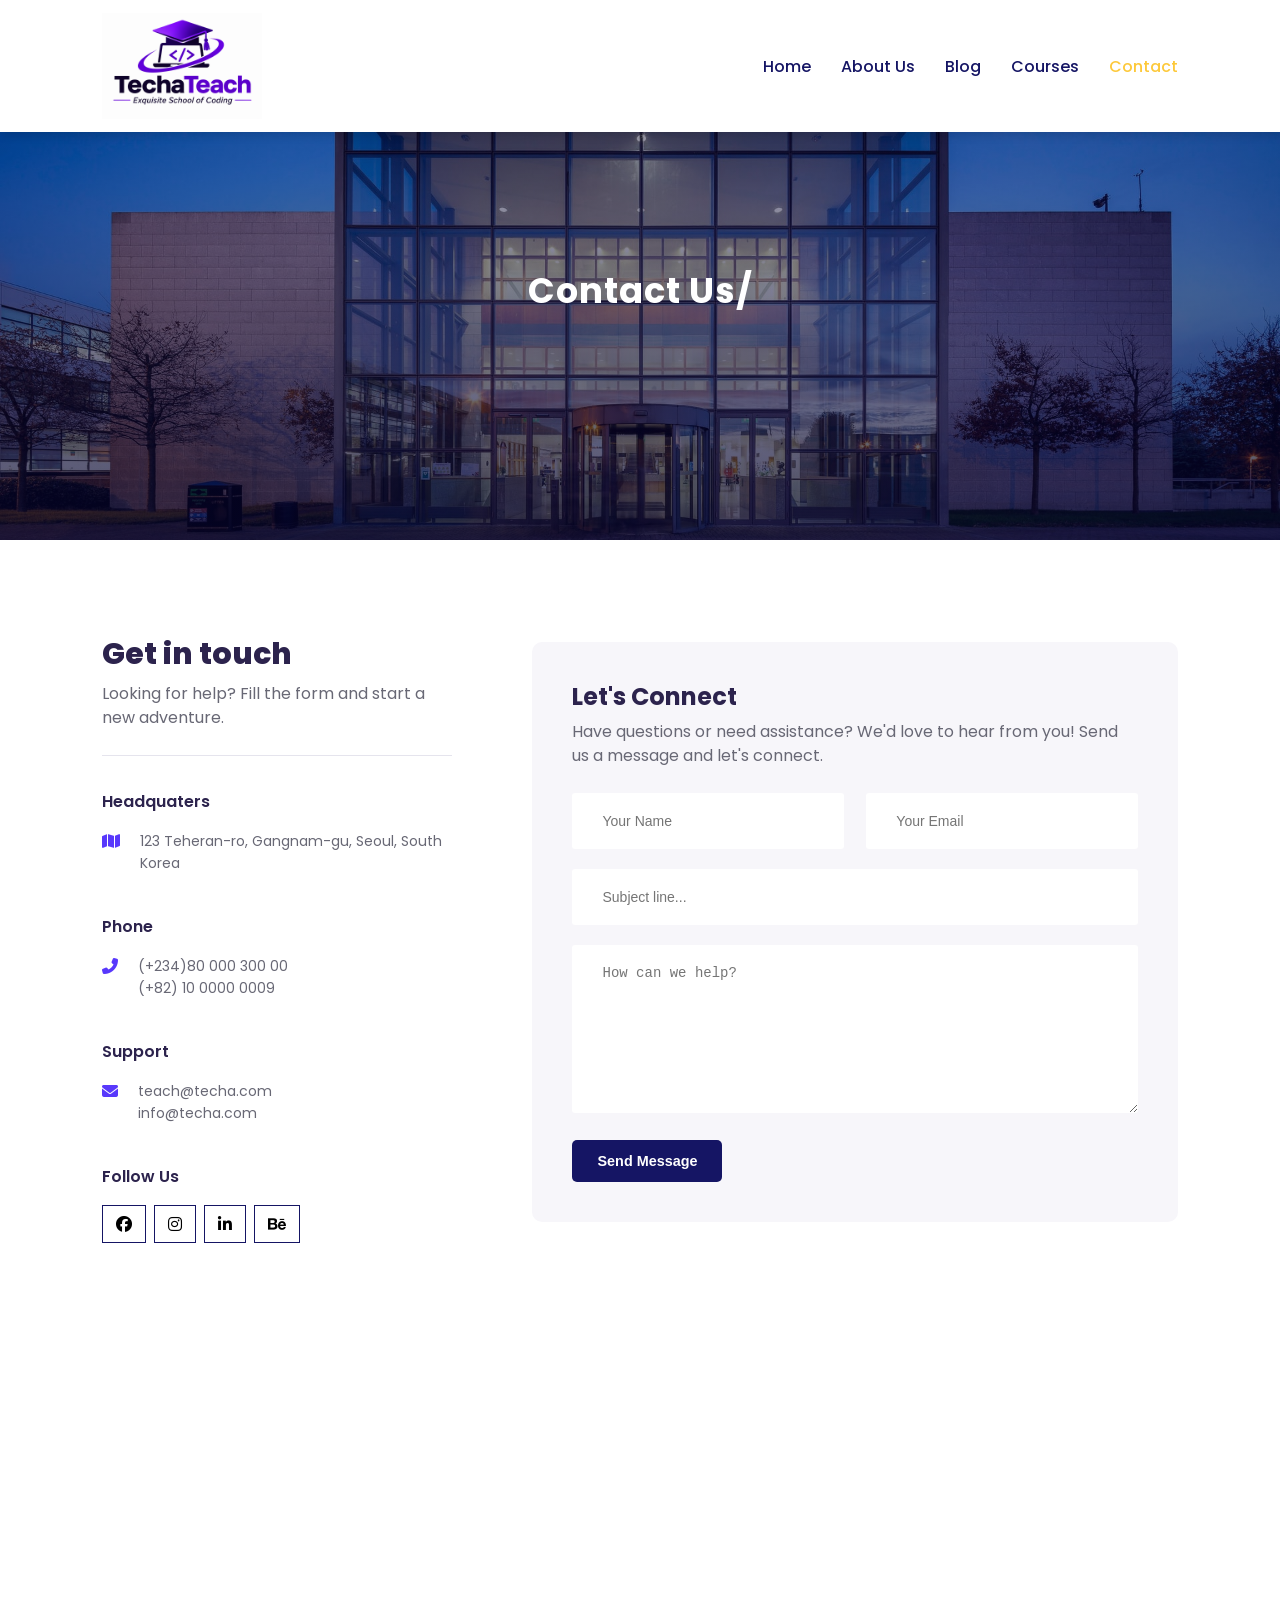
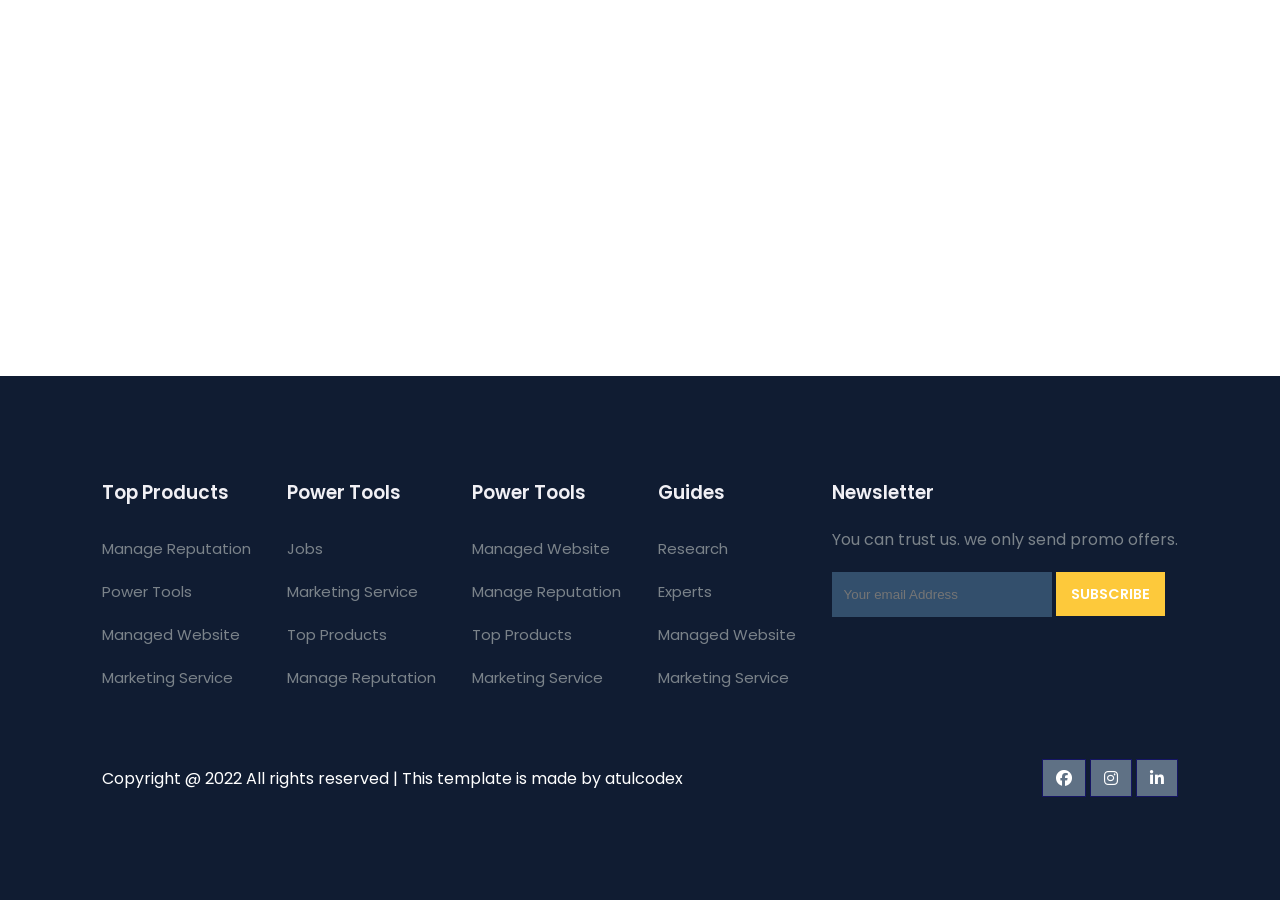
<file: contact.html>
<!DOCTYPE html>
<html lang="en">
<head>
	<meta charset="UTF-8">
	<meta name="viewport" content="width=device-width, initial-scale=1.0">
	<title>Contact Us</title>

	<!-- font Awesome CDN link -->
	<link rel="stylesheet" href="https://cdnjs.cloudflare.com/ajax/libs/font-awesome/6.1.1/css/all.min.css" />

	<!-- External CSS -->
	<link rel="stylesheet" href="style.css">
	<link rel="stylesheet" href="about.css">
	<link rel="stylesheet" href="course-inner.css">
	<link rel="stylesheet" href="contact.css">

	<!-- JQuery CDN link -->
	<script src="https://code.jquery.com/jquery-3.6.0.min.js" integrity="sha256-/xUj+3OJU5yExlq6GSYGSHk7tPXikynS7ogEvDej/m4=" crossorigin="anonymous"></script>
</head>
<body>
	<!-- Navigation start -->
	<nav>
		<a class="navbar-brand" href="index.html">
    			<img src="techteach-logo.png.png"
         		alt="TechaTeach - Exquisite School of Coding"
         		class="site-logo">
		</a>


		<div class="navigation">
			<ul>
				<i id="menu-close" class="fas fa-times"></i>
				<li><a href="index.html">Home</a></li>
				<li><a href="about.html">About Us</a></li>
				<li><a href="blog.html">Blog</a></li>
				<li><a href="courses.html">Courses</a></li>
				<li><a href="contact.html" class="active">Contact</a></li>
			</ul>

			<img src="img/menu.png" id="menu-btn" alt="">
		</div>
	</nav>
	<!-- Navigation ends -->


	<!-- Hero section starts from here -->
	<section id="about-home">
		<h2>
			Contact Us/
		</h2>
	</section>
	<!-- Hero section ends from here -->


	<section id="contact">
		<div class="getin">
			<h2>Get in touch</h2>
			<p>Looking for help? Fill the form and start a new adventure.</p>

			<div class="getin-details">
				<h3>Headquaters</h3>
				<div>
					<i class="fa-solid fa-map get"></i>
					<p>123 Teheran-ro, Gangnam-gu, Seoul, South Korea</p>
				</div>

				<h3>Phone</h3>
				<div>
					<i class="fas fa-phone-alt get"></i>
					<p>(+234)80 000 300 00  <br> (+82) 10 0000 0009</p>
				</div>

				<h3>Support</h3>
				<div>
					<i class="fa-solid fa-envelope get"></i>
					<p>teach@techa.com <br> info@techa.com </p>
				</div>

				<h3>Follow Us</h3>
				<div class="pro-links">
					<i class="fab fa-facebook"></i>
					<i class="fab fa-instagram"></i>
					<i class="fab fa-linkedin-in"></i>
					<i class="fab fa-behance"></i>
				</div>
			</div>
		</div>

		<div class="form">
			<h4>Let's Connect</h4>
			<p>Have questions or need assistance? We'd love to hear from you! Send us a message and let's connect.</p>
			<div class="form-row">
				<input type="text" placeholder="Your Name">
				<input type="email" placeholder="Your Email">
			</div>
			<div class="form-col">
				<input type="text" placeholder="Subject line...">
			</div>
			<div class="form-col">
				<textarea name="" id="" cols="30" rows="8" placeholder="How can we help?"></textarea>
			</div>

			<div class="form-col">
				<button>Send Message</button>
			</div>
		</div>
	</section>


	<section id="map">
		<iframe src="https://www.google.com/maps/embed?pb=!1m18!1m12!1m3!1d30711686.029386617!2d64.41853642919325!3d20.009139591170264!2m3!1f0!2f0!3f0!3m2!1i1024!2i768!4f13.1!3m3!1m2!1s0x30635ff06b92b791%3A0xd78c4fa1854213a6!2sIndia!5e0!3m2!1sen!2sin!4v1652012148253!5m2!1sen!2sin" style="border:0;" allowfullscreen="" loading="lazy" referrerpolicy="no-referrer-when-downgrade"></iframe>
	</section>


	<!-- Footer section starts from here -->
	<footer>
		<div class="footer-col">
			<h3>Top Products</h3>
			<li>Manage Reputation</li>
			<li>Power Tools</li>
			<li>Managed Website</li>
			<li>Marketing Service</li>
		</div>

		<div class="footer-col">
			<h3>Power Tools</h3>
			<li>Jobs</li>
			<li>Marketing Service</li>
			<li>Top Products</li>
			<li>Manage Reputation</li>
		</div>

		<div class="footer-col">
			<h3>Power Tools</h3>
			<li>Managed Website</li>
			<li>Manage Reputation</li>
			<li>Top Products</li>
			<li>Marketing Service</li>
		</div>

		<div class="footer-col">
			<h3>Guides</h3>
			<li>Research</li>
			<li>Experts</li>
			<li>Managed Website</li>
			<li>Marketing Service</li>
		</div>

		<div class="footer-col">
			<h3>Newsletter</h3>
			<p>You can trust us. we only send promo offers.</p>

			<div class="subscribe">
				<input type="email" placeholder="Your email Address">
				<a href="#" class="yellow">SUBSCRIBE</a>
			</div>
		</div>

		<div class="copyright">
			<p>
				Copyright @ 2022 All rights reserved | This template is made by <a href="https://atulcodex.com" target="_blank">atulcodex</a>
			</p>
			<div class="pro-links">
				<i class="fab fa-facebook"></i>
				<i class="fab fa-instagram"></i>
				<i class="fab fa-linkedin-in"></i>
			</div>
		</div>
	</footer>
	<!-- Footer section ends from here -->

	<script>
		// Show menu links on burger click
		$('#menu-btn').click(function(){
			$('nav .navigation ul').addClass('active')
		});

		// Hide navbar on click function
		$('#menu-close').click(function(){
			$('nav .navigation ul').removeClass('active')
		});
	</script>
</body>
</html>
</file>
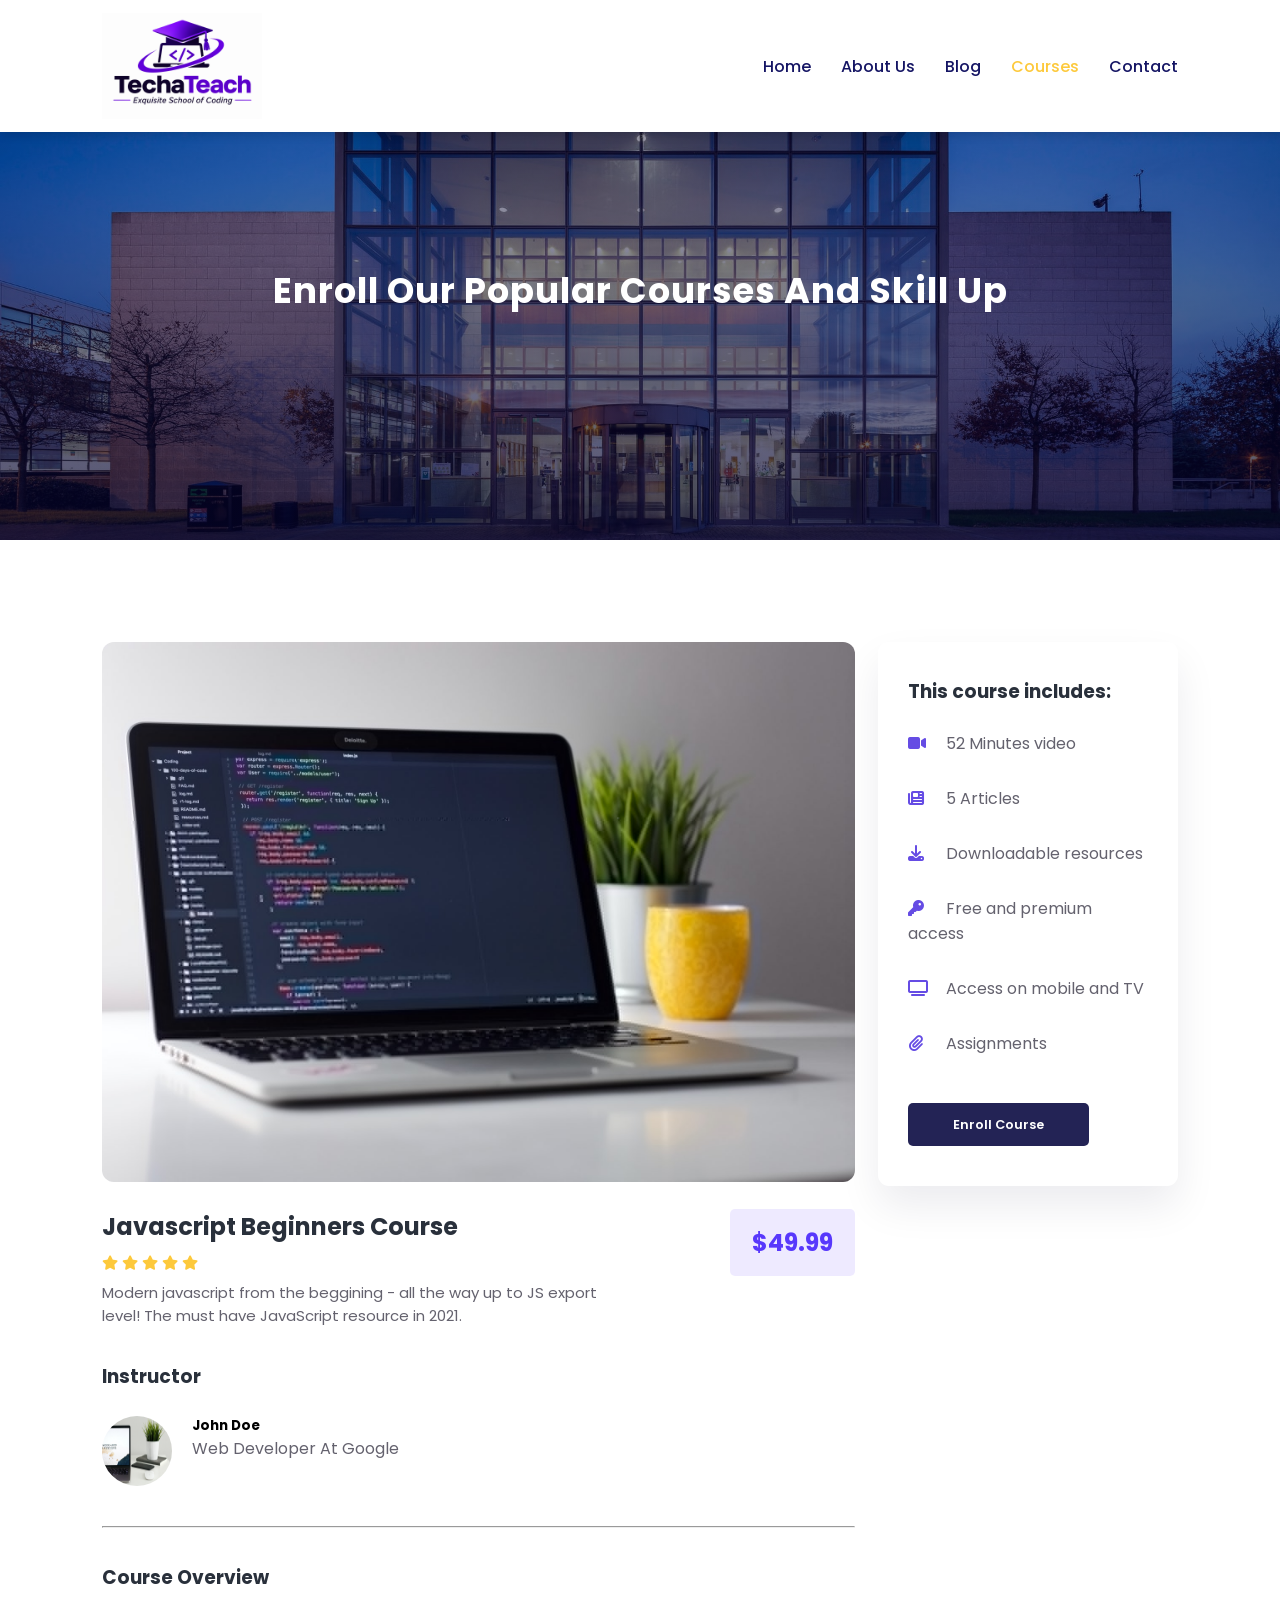
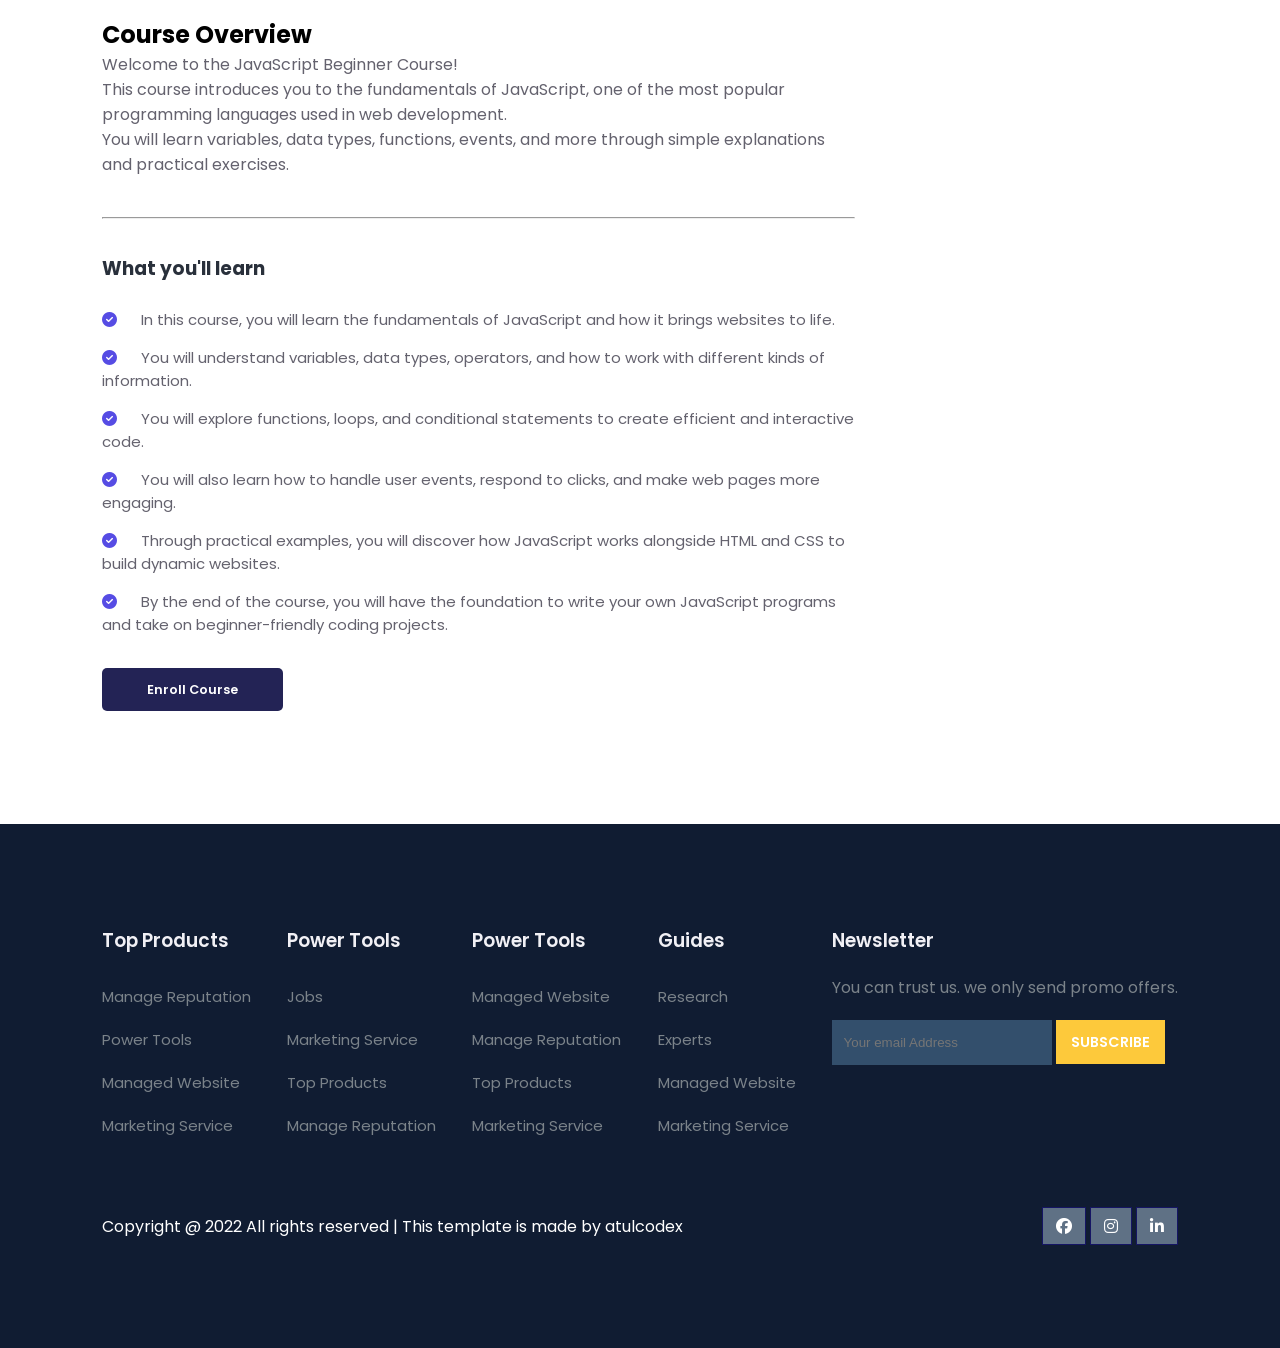
<file: course-inner.html>
<!DOCTYPE html>
<html lang="en">
<head>
	<meta charset="UTF-8">
	<meta name="viewport" content="width=device-width, initial-scale=1.0">
	<title>Courses</title>

	<!-- font Awesome CDN link -->
	<link rel="stylesheet" href="https://cdnjs.cloudflare.com/ajax/libs/font-awesome/6.1.1/css/all.min.css" />

	<!-- External CSS -->
	<link rel="stylesheet" href="style.css">
	<link rel="stylesheet" href="about.css">
	<link rel="stylesheet" href="course-inner.css">

	<!-- JQuery CDN link -->
	<script src="https://code.jquery.com/jquery-3.6.0.min.js" integrity="sha256-/xUj+3OJU5yExlq6GSYGSHk7tPXikynS7ogEvDej/m4=" crossorigin="anonymous"></script>
</head>
<body>
	<!-- Navigation start -->
	<nav>
		<a class="navbar-brand" href="index.html">
    			<img src="techteach-logo.png.png"
         		alt="TechaTeach - Exquisite School of Coding"
         		class="site-logo">
		</a>


		<div class="navigation">
			<ul>
				<i id="menu-close" class="fas fa-times"></i>
				<li><a href="index.html">Home</a></li>
				<li><a href="about.html">About Us</a></li>
				<li><a href="blog.html">Blog</a></li>
				<li><a href="courses.html" class="active">Courses</a></li>
				<li><a href="contact.html">Contact</a></li>
			</ul>

			<img src="img/menu.png" id="menu-btn" alt="">
		</div>
	</nav>
	<!-- Navigation ends -->


	<!-- Hero section starts from here -->
	<section id="about-home">
		<h2>
			Enroll Our Popular Courses And Skill Up
		</h2>
	</section>
	<!-- Hero section ends from here -->


	<!-- Course body section starts -->
	<section id="course-inner">
		<div class="overview">
			<img class="course-img" src="img/c1.jpg" alt="">

			<div class="course-head">
				<div class="c-name">
					<h2>Javascript Beginners Course</h2>

					<div class="star">
						<i class="fa-solid fa-star"></i>
						<i class="fa-solid fa-star"></i>
						<i class="fa-solid fa-star"></i>
						<i class="fa-solid fa-star"></i>
						<i class="fa-solid fa-star"></i>
					</div>

					<p>
						Modern javascript from the beggining - all the way up to JS export level! The must have JavaScript resource in 2021.
					</p>
				</div>
				<span>$49.99</span>
			</div>

			<h3>Instructor</h3>
			<div class="tutor">
				<img src="img/c4.jpg" alt="">
				<div class="tutor-det">
					<h5>John Doe</h5>
					<p>Web Developer At Google</p>
				</div>
			</div>

			<hr>

			<h3>Course Overview</h3>

			<h2>Course Overview</h2>

		<p>
    	Welcome to the JavaScript Beginner Course!
    	<br>This course introduces you to the fundamentals
    	of JavaScript, one of the most popular programming
		languages used in web development.<br\>
		</p>

<p>
    You will learn variables, data types, functions,
    events, and more through simple explanations
    and practical exercises.
</p>

			<hr>

			<h3>What you'll learn</h3>

			<div class="learn">
				<p>
					<i class="far fa-check-circle"></i> In this course, you will learn the fundamentals of JavaScript and how it brings websites to life.
				</p>
				<p>
					<i class="far fa-check-circle"></i> You will understand variables, data types, operators, and how to work with different kinds of information.
				</p>
				<p>
					<i class="far fa-check-circle"></i> You will explore functions, loops, and conditional statements to create efficient and interactive code.
				</p>
				<p>
					<i class="far fa-check-circle"></i> You will also learn how to handle user events, respond to clicks, and make web pages more engaging.
				</p>
				<p>
					<i class="far fa-check-circle"></i> Through practical examples, you will discover how JavaScript works alongside HTML and CSS to build dynamic websites.
				</p>
				<p>
					<i class="far fa-check-circle"></i> By the end of the course, you will have the foundation to write your own JavaScript programs and take on beginner-friendly coding projects.
				</p>

				<div class="enroll-btn">
					<a href="#" class="blue">Enroll Course</a>
				</div>
			</div>
		</div>

		<div class="enroll">
			<h3>This course includes:</h3>

			<p>
				<i class="fa-solid fa-video"></i> 52 Minutes video
			</p>
			<p>
				<i class="fa-solid fa-newspaper"></i> 5 Articles
			</p>
			<p>
				<i class="fa-solid fa-download"></i> Downloadable resources
			</p>
			<p>
				<i class="fa-solid fa-key"></i> Free and premium access
			</p>
			<p>
				<i class="fa-solid fa-tv"></i> Access on mobile and TV
			</p>
			<p>
				<i class="fa-solid fa-paperclip"></i> Assignments
			</p>

			<div class="enroll-btn">
				<a href="#" class="blue">Enroll Course</a>
			</div>
		</div>
	</section>
	<!-- Course body section starts -->


	<!-- Footer section starts from here -->
	<footer>
		<div class="footer-col">
			<h3>Top Products</h3>
			<li>Manage Reputation</li>
			<li>Power Tools</li>
			<li>Managed Website</li>
			<li>Marketing Service</li>
		</div>

		<div class="footer-col">
			<h3>Power Tools</h3>
			<li>Jobs</li>
			<li>Marketing Service</li>
			<li>Top Products</li>
			<li>Manage Reputation</li>
		</div>

		<div class="footer-col">
			<h3>Power Tools</h3>
			<li>Managed Website</li>
			<li>Manage Reputation</li>
			<li>Top Products</li>
			<li>Marketing Service</li>
		</div>

		<div class="footer-col">
			<h3>Guides</h3>
			<li>Research</li>
			<li>Experts</li>
			<li>Managed Website</li>
			<li>Marketing Service</li>
		</div>

		<div class="footer-col">
			<h3>Newsletter</h3>
			<p>You can trust us. we only send promo offers.</p>

			<div class="subscribe">
				<input type="email" placeholder="Your email Address">
				<a href="#" class="yellow">SUBSCRIBE</a>
			</div>
		</div>

		<div class="copyright">
			<p>
				Copyright @ 2022 All rights reserved | This template is made by <a href="https://atulcodex.com" target="_blank">atulcodex</a>
			</p>
			<div class="pro-links">
				<i class="fab fa-facebook"></i>
				<i class="fab fa-instagram"></i>
				<i class="fab fa-linkedin-in"></i>
			</div>
		</div>
	</footer>
	<!-- Footer section ends from here -->

	<script>
		// Show menu links on burger click
		$('#menu-btn').click(function(){
			$('nav .navigation ul').addClass('active')
		});

		// Hide navbar on click function
		$('#menu-close').click(function(){
			$('nav .navigation ul').removeClass('active')
		});
	</script>
</body>
</html>
</file>
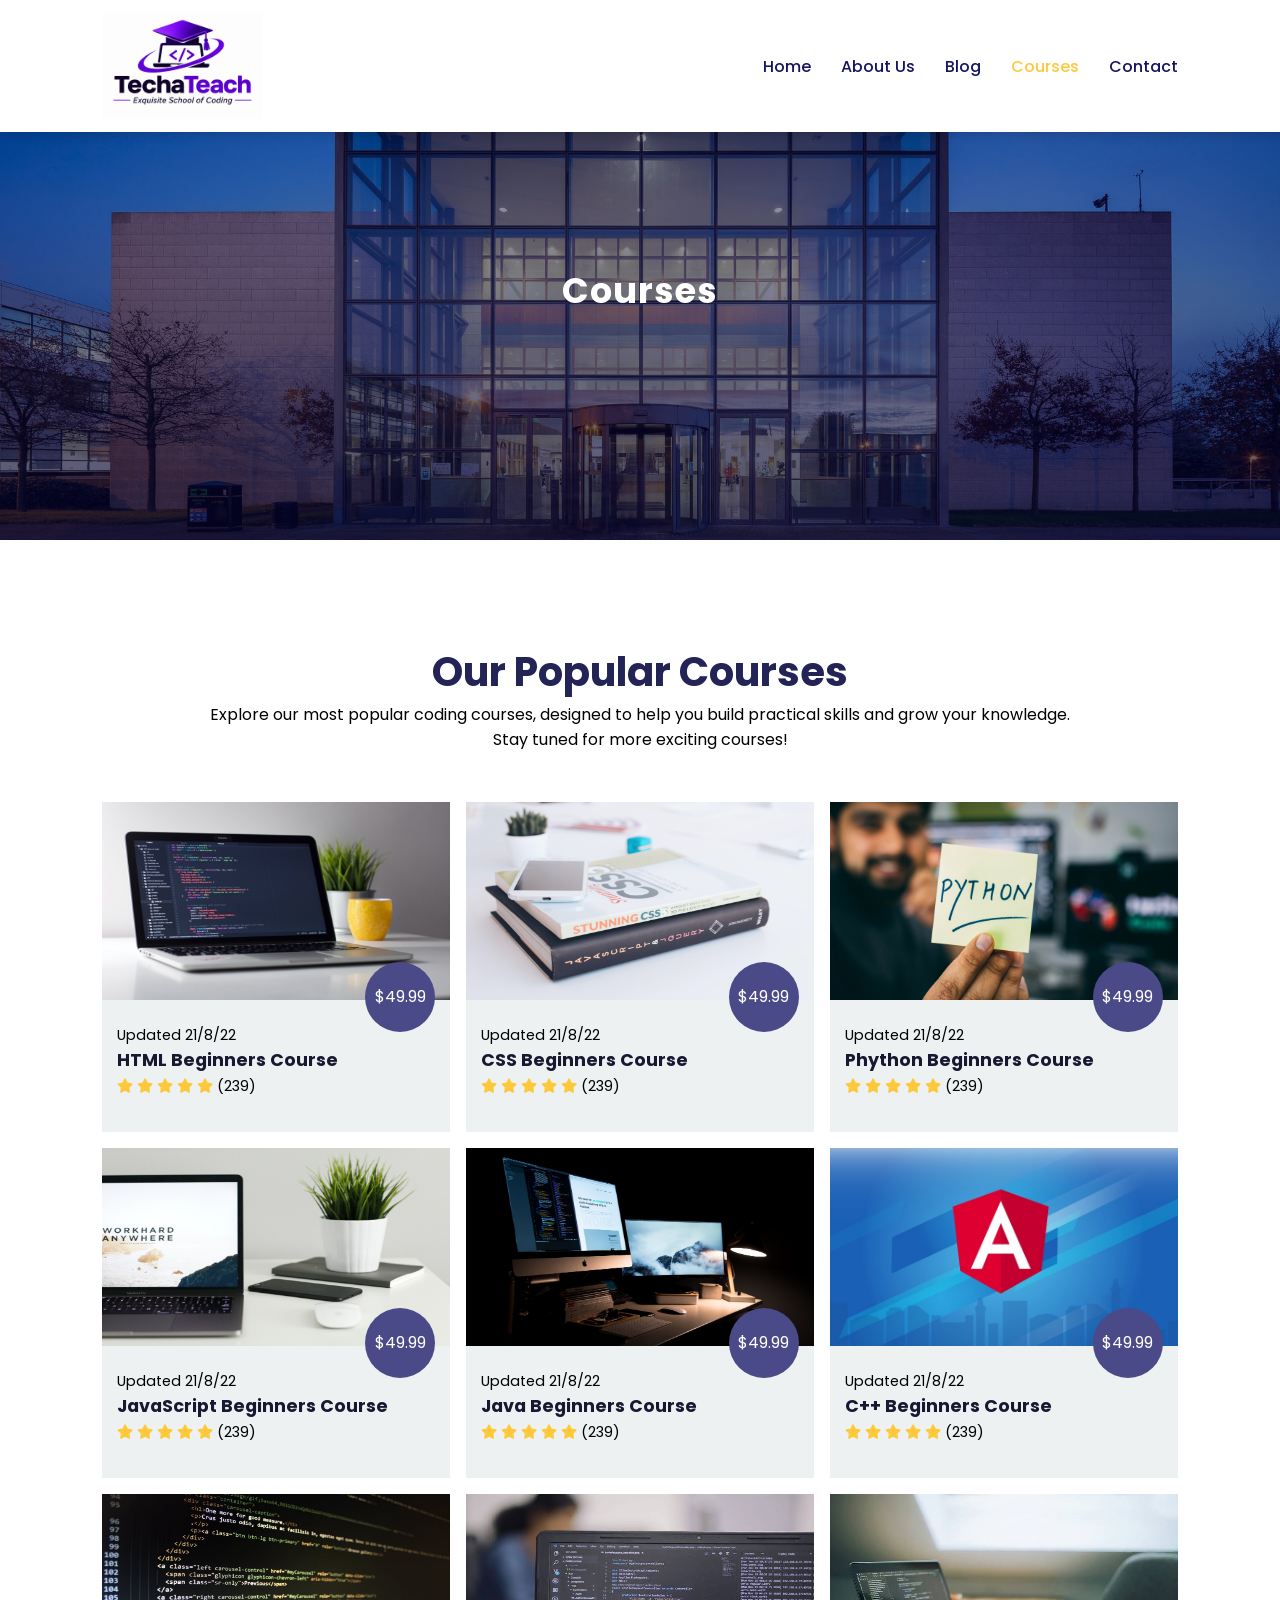
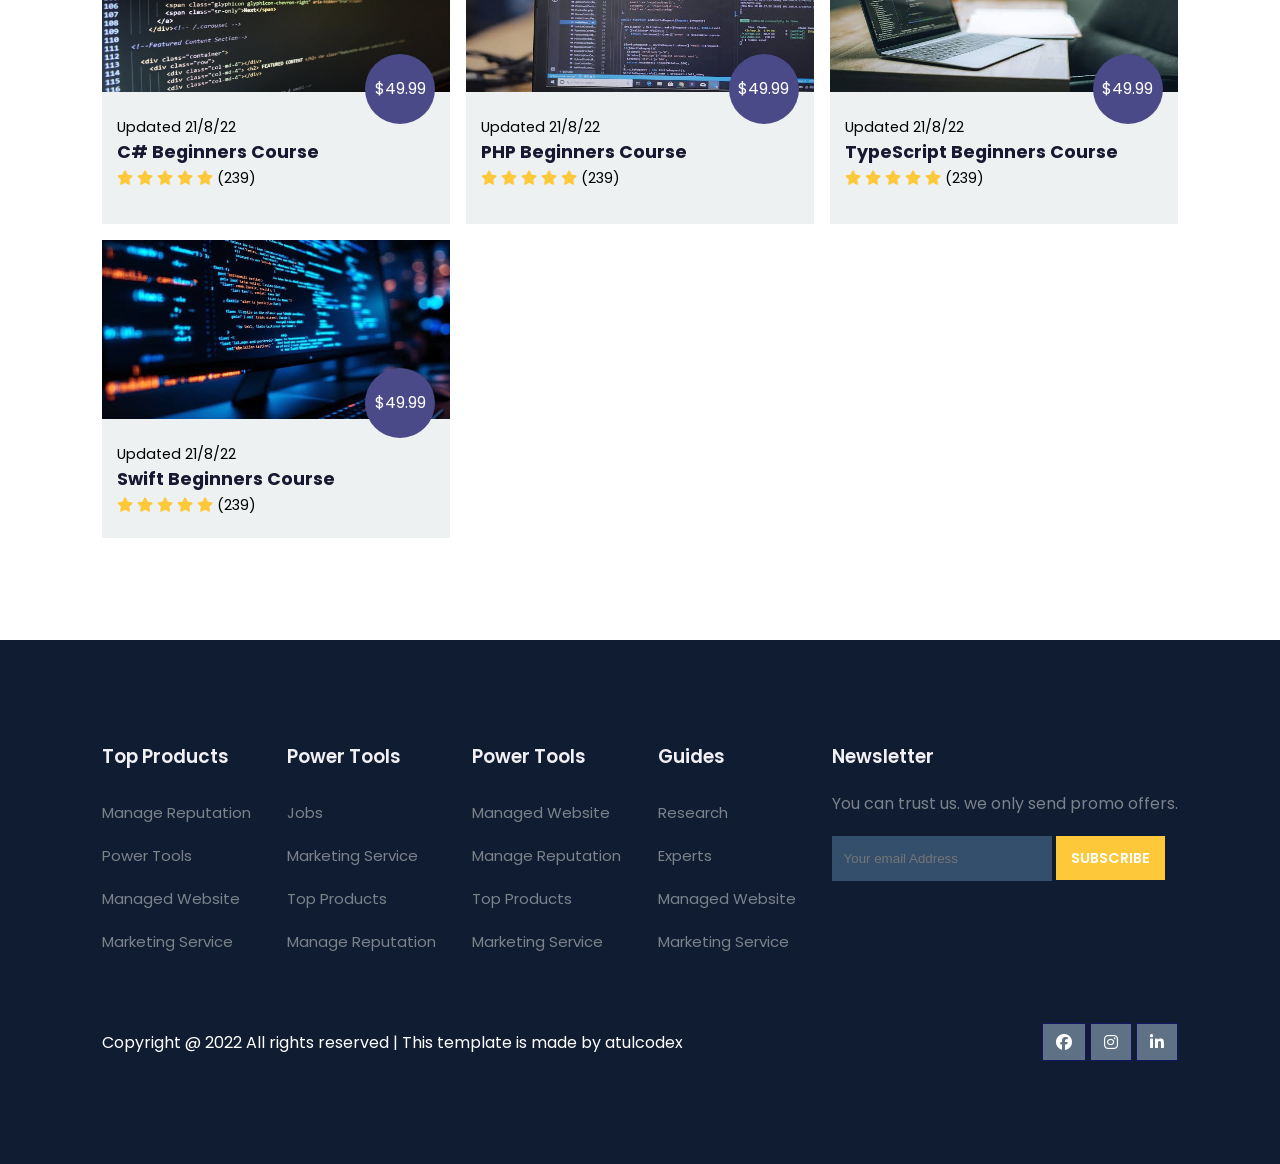
<file: courses.html>
<!DOCTYPE html>
<html lang="en">
<head>
	<meta charset="UTF-8">
	<meta name="viewport" content="width=device-width, initial-scale=1.0">
	<title>Courses</title>

	<!-- font Awesome CDN link -->
	<link rel="stylesheet" href="https://cdnjs.cloudflare.com/ajax/libs/font-awesome/6.1.1/css/all.min.css" />

	<!-- External CSS -->
	<link rel="stylesheet" href="style.css">
	<link rel="stylesheet" href="about.css">

	<!-- JQuery CDN link -->
	<script src="https://code.jquery.com/jquery-3.6.0.min.js" integrity="sha256-/xUj+3OJU5yExlq6GSYGSHk7tPXikynS7ogEvDej/m4=" crossorigin="anonymous"></script>
</head>
<body>
	<!-- Navigation start -->
	<nav>
		<a class="navbar-brand" href="index.html">
    			<img src="techteach-logo.png.png"
         		alt="TechaTeach - Exquisite School of Coding"
         		class="site-logo">
		</a>


		<div class="navigation">
			<ul>
				<i id="menu-close" class="fas fa-times"></i>
				<li><a href="index.html">Home</a></li>
				<li><a href="about.html">About Us</a></li>
				<li><a href="blog.html">Blog</a></li>
				<li><a href="courses.html" class="active">Courses</a></li>
				<li><a href="contact.html">Contact</a></li>
			</ul>

			<img src="img/menu.png" id="menu-btn" alt="">
		</div>
	</nav>
	<!-- Navigation ends -->


	<!-- Hero section starts from here -->
	<section id="about-home">
		<h2>
			Courses
		</h2>
	</section>
	<!-- Hero section ends from here -->

		<!-- Courses section starts from here -->
	<section id="course">
		<h1>Our Popular Courses</h1>
		<p>
		Explore our most popular coding courses, designed to help you build practical skills and grow your knowledge. 
                <br>Stay tuned for more exciting courses!<br/>
                </p>

		<div class="course-box">
			<div onclick="window.location.href='course-inner.html'" class="courses">
				<img src="img/c1.jpg" alt="">
				<div class="details">
					<span>Updated 21/8/22</span>
					<h6>HTML Beginners Course</h6>

					<div class="star">
						<i class="fa-solid fa-star"></i>
						<i class="fa-solid fa-star"></i>
						<i class="fa-solid fa-star"></i>
						<i class="fa-solid fa-star"></i>
						<i class="fa-solid fa-star"></i>

						<span>(239)</span>
					</div>
				</div>
				<div class="cost">$49.99</div>
			</div>

			<div class="courses">
				<img src="img/c2.jpg" alt="">
				<div class="details">
					<span>Updated 21/8/22</span>
					<h6>CSS Beginners Course</h6>

					<div class="star">
						<i class="fa-solid fa-star"></i>
						<i class="fa-solid fa-star"></i>
						<i class="fa-solid fa-star"></i>
						<i class="fa-solid fa-star"></i>
						<i class="fa-solid fa-star"></i>

						<span>(239)</span>
					</div>
				</div>
				<div class="cost">$49.99</div>
			</div>

			<div class="courses">
				<img src="img/c3.jpg" alt="">
				<div class="details">
					<span>Updated 21/8/22</span>
					<h6>Phython Beginners Course</h6>

					<div class="star">
						<i class="fa-solid fa-star"></i>
						<i class="fa-solid fa-star"></i>
						<i class="fa-solid fa-star"></i>
						<i class="fa-solid fa-star"></i>
						<i class="fa-solid fa-star"></i>

						<span>(239)</span>
					</div>
				</div>
				<div class="cost">$49.99</div>
			</div>

			<div class="courses">
				<img src="img/c4.jpg" alt="">
				<div class="details">
					<span>Updated 21/8/22</span>
					<h6>JavaScript Beginners Course</h6>

					<div class="star">
						<i class="fa-solid fa-star"></i>
						<i class="fa-solid fa-star"></i>
						<i class="fa-solid fa-star"></i>
						<i class="fa-solid fa-star"></i>
						<i class="fa-solid fa-star"></i>

						<span>(239)</span>
					</div>
				</div>
				<div class="cost">$49.99</div>
			</div>

			<div class="courses">
				<img src="img/c5.jpg" alt="">
				<div class="details">
					<span>Updated 21/8/22</span>
					<h6>Java Beginners Course</h6>

					<div class="star">
						<i class="fa-solid fa-star"></i>
						<i class="fa-solid fa-star"></i>
						<i class="fa-solid fa-star"></i>
						<i class="fa-solid fa-star"></i>
						<i class="fa-solid fa-star"></i>

						<span>(239)</span>
					</div>
				</div>
				<div class="cost">$49.99</div>
			</div>

			<div class="courses">
				<img src="img/c6.jpg" alt="">
				<div class="details">
					<span>Updated 21/8/22</span>
					<h6>C++ Beginners Course</h6>

					<div class="star">
						<i class="fa-solid fa-star"></i>
						<i class="fa-solid fa-star"></i>
						<i class="fa-solid fa-star"></i>
						<i class="fa-solid fa-star"></i>
						<i class="fa-solid fa-star"></i>

						<span>(239)</span>
					</div>
				</div>
				<div class="cost">$49.99</div>
			</div>

			<div class="courses">
				<img src="img/image 2.jpg" alt="">
				<div class="details">
					<span>Updated 21/8/22</span>
					<h6>C# Beginners Course</h6>

					<div class="star">
						<i class="fa-solid fa-star"></i>
						<i class="fa-solid fa-star"></i>
						<i class="fa-solid fa-star"></i>
						<i class="fa-solid fa-star"></i>
						<i class="fa-solid fa-star"></i>

						<span>(239)</span>
					</div>
				</div>
				<div class="cost">$49.99</div>
			</div>

			<div class="courses">
				<img src="img/image 3.jpg" alt="">
				<div class="details">
					<span>Updated 21/8/22</span>
					<h6>PHP Beginners Course</h6>

					<div class="star">
						<i class="fa-solid fa-star"></i>
						<i class="fa-solid fa-star"></i>
						<i class="fa-solid fa-star"></i>
						<i class="fa-solid fa-star"></i>
						<i class="fa-solid fa-star"></i>

						<span>(239)</span>
					</div>
				</div>
				<div class="cost">$49.99</div>
			</div>

			<div class="courses">
				<img src="img/image 4.jpg" alt="">
				<div class="details">
					<span>Updated 21/8/22</span>
					<h6> TypeScript Beginners Course</h6>

					<div class="star">
						<i class="fa-solid fa-star"></i>
						<i class="fa-solid fa-star"></i>
						<i class="fa-solid fa-star"></i>
						<i class="fa-solid fa-star"></i>
						<i class="fa-solid fa-star"></i>

						<span>(239)</span>
					</div>
				</div>
				<div class="cost">$49.99</div>
			</div>

			<div class="courses">
				<img src="img/image 5.jpg" alt="">
				<div class="details">
					<span>Updated 21/8/22</span>
					<h6>Swift Beginners Course</h6>

					<div class="star">
						<i class="fa-solid fa-star"></i>
						<i class="fa-solid fa-star"></i>
						<i class="fa-solid fa-star"></i>
						<i class="fa-solid fa-star"></i>
						<i class="fa-solid fa-star"></i>

						<span>(239)</span>
					</div>
				</div>
				<div class="cost">$49.99</div>
			</div>
		</div>
	</section>
	<!-- Courses section ends from here -->

	<!-- Footer section starts from here -->
	<footer>
		<div class="footer-col">
			<h3>Top Products</h3>
			<li>Manage Reputation</li>
			<li>Power Tools</li>
			<li>Managed Website</li>
			<li>Marketing Service</li>
		</div>

		<div class="footer-col">
			<h3>Power Tools</h3>
			<li>Jobs</li>
			<li>Marketing Service</li>
			<li>Top Products</li>
			<li>Manage Reputation</li>
		</div>

		<div class="footer-col">
			<h3>Power Tools</h3>
			<li>Managed Website</li>
			<li>Manage Reputation</li>
			<li>Top Products</li>
			<li>Marketing Service</li>
		</div>

		<div class="footer-col">
			<h3>Guides</h3>
			<li>Research</li>
			<li>Experts</li>
			<li>Managed Website</li>
			<li>Marketing Service</li>
		</div>

		<div class="footer-col">
			<h3>Newsletter</h3>
			<p>You can trust us. we only send promo offers.</p>

			<div class="subscribe">
				<input type="email" placeholder="Your email Address">
				<a href="#" class="yellow">SUBSCRIBE</a>
			</div>
		</div>

		<div class="copyright">
			<p>
				Copyright @ 2022 All rights reserved | This template is made by <a href="https://atulcodex.com" target="_blank">atulcodex</a>
			</p>
			<div class="pro-links">
				<i class="fab fa-facebook"></i>
				<i class="fab fa-instagram"></i>
				<i class="fab fa-linkedin-in"></i>
			</div>
		</div>
	</footer>
	<!-- Footer section ends from here -->

	<script>
		// Show menu links on burger click
		$('#menu-btn').click(function(){
			$('nav .navigation ul').addClass('active')
		});

		// Hide navbar on click function
		$('#menu-close').click(function(){
			$('nav .navigation ul').removeClass('active')
		});
	</script>
</body>
</html>
</file>
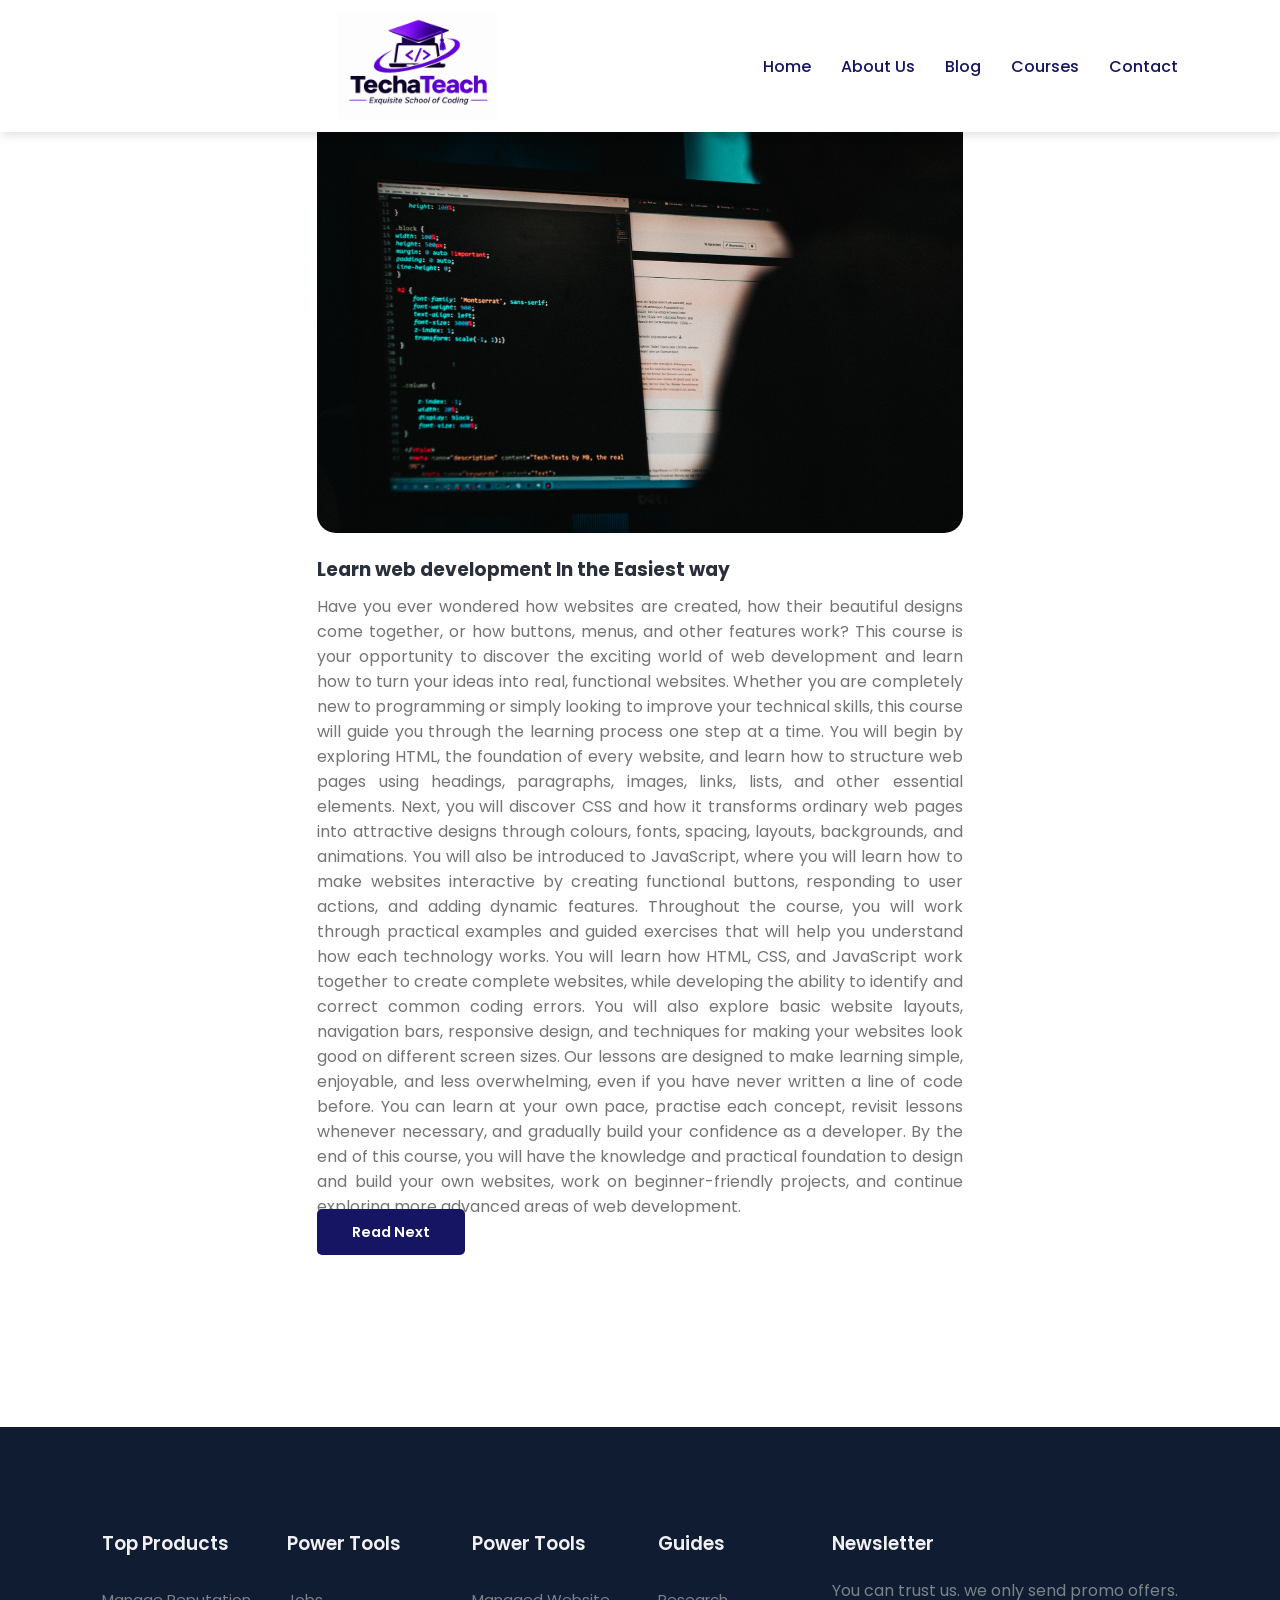
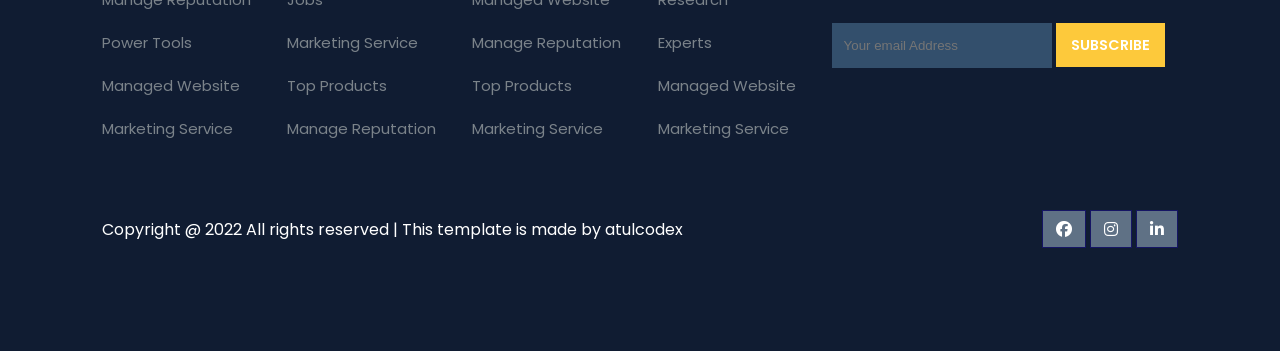
<file: post.html>
<!DOCTYPE html>
<html lang="en">
<head>
	<meta charset="UTF-8">
	<meta name="viewport" content="width=device-width, initial-scale=1.0">
	<title>Single post</title>

	<!-- font Awesome CDN link -->
	<link rel="stylesheet" href="https://cdnjs.cloudflare.com/ajax/libs/font-awesome/6.1.1/css/all.min.css" />

	<!-- External CSS -->
	<link rel="stylesheet" href="style.css">
	<link rel="stylesheet" href="about.css">
	<link rel="stylesheet" href="blog.css">
	<link rel="stylesheet" href="post.css">

	<!-- JQuery CDN link -->
	<script src="https://code.jquery.com/jquery-3.6.0.min.js" integrity="sha256-/xUj+3OJU5yExlq6GSYGSHk7tPXikynS7ogEvDej/m4=" crossorigin="anonymous"></script>
</head>
<body>
	<!-- Navigation start -->
	<nav>
		<img <a class="navbar-brand" href="index.html">
    			<img src="techteach-logo.png.png"
         		alt="TechaTeach - Exquisite School of Coding"
         		class="site-logo">
		</a>


		<div class="navigation">
			<ul>
				<i id="menu-close" class="fas fa-times"></i>
				<li><a href="index.html">Home</a></li>
				<li><a href="about.html">About Us</a></li>
				<li><a href="blog.html">Blog</a></li>
				<li><a href="courses.html">Courses</a></li>
				<li><a href="contact.html">Contact</a></li>
			</ul>

			<img src="img/menu.png" id="menu-btn" alt="">
		</div>
	</nav>
	<!-- Navigation ends -->


	<!-- Post body starts from here -->
	<div id="blog-container">
		<div class="blogs blogpost">
			<div class="post">
				<img src="img/b1.jpg" alt="">
				<h3>Learn web development In the Easiest way</h3>
				<p>
				

				Have you ever wondered how websites are created, how their beautiful designs come together, or how buttons, menus, and other features work? This course is your opportunity to discover the exciting world of web development and learn how to turn your ideas into real, functional websites. Whether you are completely new to programming or simply looking to improve your technical skills, this course will guide you through the learning process one step at a time.

				You will begin by exploring HTML, the foundation of every website, and learn how to structure web pages using headings, paragraphs, images, links, lists, and other essential elements. Next, you will discover CSS and how it transforms ordinary web pages into attractive designs through colours, fonts, spacing, layouts, backgrounds, and animations. You will also be introduced to JavaScript, where you will learn how to make websites interactive by creating functional buttons, responding to user actions, and adding dynamic features.

				Throughout the course, you will work through practical examples and guided exercises that will help you understand how each technology works. You will learn how HTML, CSS, and JavaScript work together to create complete websites, while developing the ability to identify and correct common coding errors. You will also explore basic website layouts, navigation bars, responsive design, and techniques for making your websites look good on different screen sizes.

				Our lessons are designed to make learning simple, enjoyable, and less overwhelming, even if you have never written a line of code before. You can learn at your own pace, practise each concept, revisit lessons whenever necessary, and gradually build your confidence as a developer. By the end of this course, you will have the knowledge and practical foundation to design and build your own websites, work on beginner-friendly projects, and continue exploring more advanced areas of web development.

		
				<br>

				<a href="#">Read Next</a>
			</div>
		</div>
	</div>
	<!-- Post body ends from here -->


	<!-- Footer section starts from here -->
	<footer>
		<div class="footer-col">
			<h3>Top Products</h3>
			<li>Manage Reputation</li>
			<li>Power Tools</li>
			<li>Managed Website</li>
			<li>Marketing Service</li>
		</div>

		<div class="footer-col">
			<h3>Power Tools</h3>
			<li>Jobs</li>
			<li>Marketing Service</li>
			<li>Top Products</li>
			<li>Manage Reputation</li>
		</div>

		<div class="footer-col">
			<h3>Power Tools</h3>
			<li>Managed Website</li>
			<li>Manage Reputation</li>
			<li>Top Products</li>
			<li>Marketing Service</li>
		</div>

		<div class="footer-col">
			<h3>Guides</h3>
			<li>Research</li>
			<li>Experts</li>
			<li>Managed Website</li>
			<li>Marketing Service</li>
		</div>

		<div class="footer-col">
			<h3>Newsletter</h3>
			<p>You can trust us. we only send promo offers.</p>

			<div class="subscribe">
				<input type="email" placeholder="Your email Address">
				<a href="#" class="yellow">SUBSCRIBE</a>
			</div>
		</div>

		<div class="copyright">
			<p>
				Copyright @ 2022 All rights reserved | This template is made by <a href="https://atulcodex.com" target="_blank">atulcodex</a>
			</p>
			<div class="pro-links">
				<i class="fab fa-facebook"></i>
				<i class="fab fa-instagram"></i>
				<i class="fab fa-linkedin-in"></i>
			</div>
		</div>
	</footer>
	<!-- Footer section ends from here -->

	<script>
		// Show menu links on burger click
		$('#menu-btn').click(function(){
			$('nav .navigation ul').addClass('active')
		});

		// Hide navbar on click function
		$('#menu-close').click(function(){
			$('nav .navigation ul').removeClass('active')
		});
	</script>
</body>
</html>
</file>
<file: style.css>
@import url('https://fonts.googleapis.com/css2?family=Inter:wght@100;200;300;400;500&family=Poppins:ital,wght@0,100;0,200;0,300;0,400;0,500;0,600;0,700;0,800;0,900;1,700;1,800;1,900&display=swap');

*
{
	margin: 0;
	padding: 0;
	box-sizing: border-box;
}

body
{
	font-family: 'Poppins', sans-serif;
}

h1
{
	font-size: 2.5rem;
	font-weight: 700;
	color: rgb(35, 35, 85);
}

span
{
	font-size: .9rem;
}

h6
{
	font-size: 1.1rem;
	color: rgb(24, 24, 49);
}


/*------------- Navigation style start ------------*/
nav
{
	position: fixed;
	width: 100%;
	background-color: #fff;
	display: flex;
	justify-content: space-between;
	align-items: center;
	padding: 1vw 8vw;
	box-shadow: 2px 2px 10px rgba(0, 0, 0, 0.15);
	z-index: 1;
}


.site-logo
 {
    width: 160px;
    height: auto;
    display: block;
    cursor: pointer;
}




nav .navigation
{
	display: flex;
}

#menu-btn
{
	width: 30px;
	height: 30px;
	display: none;
}

#menu-close
{
	display: none;
}

nav .navigation ul
{
	display: flex;
	justify-content: flex-end;
	align-items: center;
}

nav .navigation ul li
{
	list-style: none;
	margin-left: 30px;
}

nav .navigation ul li a
{
	text-decoration: none;
	color: rgb(21, 21, 100);
	font-size: 16px;
	font-weight: 500;
	transition: 0.3s ease;
}

nav .navigation ul li a.active,
nav .navigation ul li a:hover
{
	color: #FDC93B;

}
/*------------- Navigation style end ------------*/



/*------------- Hero section styling start --------------*/
#home
{
	background-image: linear-gradient(rgba(9, 5, 54, 0.3), rgba(5,4,46,0.7)), url("img/back.jpg");
	width: 100%;
	height: 100vh;
	background-size: cover;
	background-position: center center;
	display: flex;
	flex-direction: column;
	justify-content: center;
	align-items: center;
	text-align: center;
	padding-top: 40px;
}

#home h2
{
	color: #fff;
	font-size: 2.2rem;
	letter-spacing: 1px;
}

#home p
{
	width: 50%;
	color: #fff;
	font-size: 0.9rem;
	line-height: 25px;
}

#home .btn
{
	margin-top: 30px;
}

#home a
{
	text-decoration: none;
	font-size: 0.9rem;
	padding: 13px 35px;
	background-color: #fff;
	font-weight: 600;
	border-radius: 5px;
}

#home a.blue
{
	color: #fff;
	background: rgb(21, 21, 100);
	transition: 0.3s ease;
}

#home a.blue:hover
{
	color: rgb(21, 21, 100);
	background: #fff;
}

#home a.yellow
{
	color: #fff;
	background: #fdc938;
	transition: 0.3s ease;
}

#home a.yellow:hover
{
	color: rgb(21, 21, 100);
	background: #fff;
}
/*------------- Hero section styling end --------------*/


/*------------- Features section styling start -------------*/
#features
{
	padding: 5vw 8vw 0 8vw;
	text-align: center;
}

#features .fea-base
{
	display: grid;
	grid-template-columns: repeat(auto-fit, minmax(320px, 1fr));
	grid-gap: 1rem;
	margin-top: 50px;
}

#features .fea-box
{
	background: #edf1f2;
	text-align: start;
	padding: 1.2rem;
	border-radius: 6px;
}

#features .fea-box i
{
	font-size: 2.3rem;
	color: rgb(44, 44, 80);
}

#features .fea-box h3
{
	font-size: 1.2rem;
	font-weight: 600;
	color: rgb(46, 46, 59);
	padding: 13px 0 7px 0;
}

#features .fea-box p
{
	font-size: 1rem;
	font-weight: 400;
	color: rgb(70, 70, 87);
}
/*------------- Features section styling end -------------*/


/*------------- Courses section styling start ------------*/
#course
{
	padding: 8vw 8vw 8vw 8vw;
	text-align: center;
}

#course .course-box
{
	display: grid;
	grid-template-columns: repeat(auto-fit, minmax(320px, 1fr));
	grid-gap: 1rem;
	margin-top: 50px;
}

#course .courses
{
	text-align: start;
	background: #edf1f2;
	height: 100%;
	position: relative;
}

#course .courses img
{
	width: 100%;
	height: 60%;
	background-size: cover;
	background-position: center;
}

#course .courses .details
{
	padding: 15px 15px 0 15px;
}

#course .courses .details i
{
	color: #fdc93b;
	font-size: .9rem;
}

#course .courses .cost
{
	background-color: rgb(74, 74, 136);
	color: #fff;
	line-height: 70px;
	width: 70px;
	height: 70px;
	text-align: center;
	border-radius: 50%;
	position: absolute;
	right: 15px;
	bottom: 100px;
}
/*------------- Courses section styling end ------------*/


/*------------- Registration section styling start ----------*/
#registration
{
	padding: 6vw 8vw 6vw 8vw;
	background-image: linear-gradient(rgba(99,112,168,0.5), rgba(81,91,233,0.5)),url("img/signup.jpg");
	width: 100%;
	height: 100%;
	background-size: cover;
	background-position: center;
	display: flex;
	justify-content: space-between;
	align-items: center;
}

#registration .reminder, #registration .reminder h1
{
	color: #fff;
}

#registration .reminder .time
{
	display: flex;
	margin-top: 40px;
}

#registration .reminder .time .date
{
	text-align: center;
	padding: 13px 33px;
	background: rgba(255, 255, 255, 0.25);
	backdrop-filter: blur(4px);
	box-shadow: 0 8px 32px 0 rgba(31, 38, 135, 0.37);
	border-radius: 10px;
	margin: 0 5px 10px 5px;
	border: 1px solid rgba(255, 255, 255, 0.18);
	font-size: 1.1rem;
	font-weight: 600;
}

#registration .form
{
	background: #fff;
	border-radius: 8px;
	display: flex;
	flex-direction: column;
	padding: 40px;
	box-shadow: 0 8px 32px 0 rgba(31, 38, 135, 0.37);
}

#registration .form input
{
	margin: 15px 0;
	padding: 15px 10px;
	border: 1px solid rgb(84, 40, 241);
	outline: none;
}

#registration .form input::placeholder
{
	color: #413c3c;
	font-weight: 500;
	font-size: 0.9rem;
}

#registration .form .btn
{
	margin-top: 20px;
}

#registration .form a.yellow
{
	text-decoration: none;
	font-size: 0.9rem;
	padding: 13px 35px;
	background-color: #fff;
	font-weight: 600;
	border-radius: 5px;
	color: #fff;
	background: #fdc938;
	transition: 0.3s ease;
}

#registration .form a.yellow:hover
{
	color: rgb(21, 21, 100);
	background: #fff;
}
/*------------- Registration section styling end ----------*/



/*------------- Experts section styling starts ----------*/
#experts
{
	padding: 8vw 8vw 8vw 8vw;
	text-align: center;
}

#experts .expert-box
{
	display: grid;
	grid-template-columns: repeat(auto-fit, minmax(250px, 1fr));
	grid-gap: 1rem;
	margin-top: 50px;
}

#experts .expert-box .profile
{
	background: #fafaf1;
	padding: 30px 10px;
	box-shadow: rgba(17, 17, 26, 0.05) 0px 1px 0px, rgba(17, 17, 26, 0.1) 0px 0px 8px;
}

#experts .expert-box .profile:hover
{
	box-shadow: rgba(0, 0, 0, 0.1) 0px 10px 50px;
}

.pro-links
{
	margin-top: 10px;
}

.pro-links i
{
	padding: 10px 13px;
	border: 1px solid rgb(21, 21, 100);
	cursor: pointer;
	transition: 0.3s ease;
}

.pro-links i:hover
{
	background: rgb(21, 21, 100);
	color: #fff;
}
/*------------- Experts section styling ends ----------*/



/*------------- Footer section styling starts ------------*/
footer
{
	padding: 8vw;
	background-color: #101c32;
	display: flex;
	justify-content: space-between;
	align-items: flex-start;
	flex-wrap: wrap;
}

footer .footer-col
{
	padding-bottom: 40px;
}

footer h3
{
	color: rgb(241, 240, 245);
	font-weight: 600;
	padding-bottom: 20px;
}

footer li
{
	list-style: none;
	color: #7b838a;
	padding: 10px 0;
	font-size: 15px;
	cursor: pointer;
	transition: 0.3s ease;
}

footer li:hover
{
	color: rgb(241, 240, 245);
}

footer p
{
	color: #7b838a;
}

footer .subscribe
{
	margin-top: 20px;
}

footer input
{
	width: 220px;
	padding: 15px 12px;
	background: #334F6C;
	border: none;
	outline: none;
	color: #fff;
}

footer .subscribe a
{
	text-decoration: none;
	font-size: 0.9rem;
	padding: 12px 15px;
	background-color: #fff;
	font-weight: 600;
}

footer .subscribe a.yellow
{
	color: #fff;
	background: #fdc93b;
	transition: 0.3s ease;
}

footer .subscribe a.yellow:hover
{
	color: rgb(21, 21, 100);
	background: #fff;
}

footer .copyright
{
	margin-top: 20px;
	width: 100%;
	display: flex;
	justify-content: space-between;
	align-items: center;
	flex-wrap: wrap;
}

footer .copyright p, footer .copyright p > a
{
	color: #fff;
	text-decoration: none;
}

footer .copyright .pro-links
{
	margin-top: 0px;
}

footer .copyright .pro-links i
{
	background-color: #5f7185;
	color: #fff;
}

footer .copyright .pro-links i:hover
{
	background: #fdc93b;
	color: #2c2c2c;
}
/*------------- Footer section styling ends ------------*/



/*---------------------------------------------------------*/
/*-------------------- Ipad screen styling ----------------*/
/*---------------------------------------------------------*/
@media screen and (max-width: 789px)
{
	nav
	{
		padding: 15px 20px;
	}

	nav img
	{
		width: 130px;
	}

	#menu-btn
	{
		display: initial;
	}

	#menu-close
	{
		display: initial;
		font-size: 1.6rem;
		color: #fff;
		padding: 30px 0 20px 20px;
	}

	nav .navigation ul
	{
		position: absolute;
		top: 0;
		right: -220px;
		display: flex;
		flex-direction: column;
		justify-content: flex-start;
		align-items: flex-start;
		width: 220px;
		height: 100vh;
		background: rgba(17, 20, 104, 0.45);
		backdrop-filter: blur(4.5px);
		border: 1px solid rgba(255, 255, 255, 0.18);
		transition: 0.3s ease-in;
	}

	nav .navigation ul.active
	{
		right: 0;
	}

	nav .navigation ul li
	{
		padding: 20px 0 20px 40px;
		margin-left: 0;
	}

	nav .navigation ul li a
	{
		color: #fff;
	}

	#home
	{
		padding: 0px;
	}

	#home p
	{
		width: 90%;
	}

	#features
	{
		padding: 8vw 4vw 0 4vw;
	}

	#course
	{
		padding: 8vw 4vw 8vw 4vw;
	}

	#registration
	{
		padding: 6vw 4vw 6vw 4vw;
		gap: 2.2rem;
	}

	#registration .reminder .time
	{
		display: flex;
		justify-content: space-between;
		flex-wrap: wrap;
		margin-top: 40px;
	}

	#experts
	{
		padding: 8vw 4vw 6vw 4vw;
	}

	footer .copyright .pro-links
	{
		margin-top: 20px;
	}
}


@media screen and (max-width: 475px)
{
	#registration
	{
		flex-direction: column;
	}

	.reminder p, .reminder h1
	{
		text-align: center;
	}

	.reminder h1
	{
		font-size: 1.8rem;
	}

	#registration .reminder .time
	{
		justify-content: space-evenly;
		margin-top: 20px;
	}
}
</file>
<file: about.css>
#about-home
{
	background-image: linear-gradient(rgba(9, 5, 54, 0.3), rgba(5,4,46,0.7)), url("img/back1.jpg");
	width: 100%;
	height: 60vh;
	background-size: cover;
	background-position: center center;
	display: flex;
	flex-direction: column;
	justify-content: center;
	align-items: center;
	text-align: center;
	padding-top: 40px;
}

#about-home h2
{
	color: #fff;
	font-size: 2.2rem;
	letter-spacing: 1px;
}

#about-container
{
	display: flex;
	align-items: center;
	padding: 8vw 8vw 2vw 8vw;
}

#about-container .about-img
{
	width: 60%;
	padding-right: 60px;
}

#about-container .about-img img
{
	width: 100%;
}

#about-container .about-text
{
	width: 40%;
}

#about-container .about-text h2
{
	color: #29303B;
	padding-bottom: 15px;
}

#about-container .about-text p
{
	color: #686F7A;
	font-weight: 300;
}

#about-container .about-text .about-fe
{
	display: flex;
	justify-content: space-between;
	align-items: flex-start;
	margin-top: 30px;
}

#about-container .about-text .about-fe img
{
	width: 50px;
	background-size: cover;
	background-position: center;
	margin-right: 20px;
}

#about-container .about-text .about-fe .fe-text
{
	width: 90%;
}

#about-container .about-text .about-fe .fe-text h5
{
	font-size: 16px;
	color: #29303B;
}



/*------------------- Trust section starts from here ---------------*/
#trust
{
	text-align: center;
	padding: 8vw;
}

#trust .trust-img
{
	margin-top: 60px;
	display: flex;
	justify-content: space-between;
}

#trust .trust-img img
{
	width: 90px;
	height: auto;
}
/*------------------- Trust section ends from here ---------------*/




/*------------------------------------------------------------------*/
/*------------------- Tablet screen starts from here ---------------*/
/*------------------------------------------------------------------*/
@media screen and (max-width: 768px)
{
	#about-container
	{
		padding: 8vw 4vw 2vw 4vw;
	}

	#about-container .about-img
	{
		padding-right: 30px;
	}

	#trust .trust-img img
	{
		width: 50px;
		height: auto;
	}
}


/*------------------------------------------------------------------*/
/*------------------- Smartphone screen starts from here ---------------*/
/*------------------------------------------------------------------*/
@media screen and (max-width: 475px)
{
	#about-container
	{
		flex-direction: column-reverse;
	}

	#about-container .about-img
	{
		width: 100%;
		padding: 0;
	}

	#about-container .about-text
	{
		width: 100%;
		padding-bottom: 20px;
	}

	#trust .trust-img
	{
		margin-top: 40px;
		flex-wrap: wrap;
	}

	#trust .trust-img img
	{
		width: 60px;
		margin: 10px 15px;
		height: auto;
	}
}
</file>
<file: blog.css>
#blog-container
{
	display: flex;
	align-items: flex-start;
	justify-content: space-between;
	padding: 8vw;
}

#blog-container .blogs
{
	width: 60%;
}

#blog-container .blogs img
{
	width: 100%;
	border-radius: 19px;
}

#blog-container .blogs .post
{
	padding-bottom: 60px;
}

#blog-container .blogs .post h3
{
	color: #29303B;
	padding: 15px 0 10px 0;
}

#blog-container .blogs .post p
{
	color: #757373;
	padding-bottom: 20px;
}

#blog-container .blogs .post a
{
	text-decoration: none;
	font-size: 0.9rem;
	padding: 13px 35px;
	background-color: rgb(21, 21, 100);
	color: #fff;
	border-radius: 5px;
	font-weight: 600;
}

#blog-container .cate
{
	width: 30%;
}

#blog-container .cate h2
{
	padding-bottom: 7px;
}

#blog-container .cate a
{
	text-decoration: none;
	color: #757373;
	font-weight: 500;
	line-height: 45px;
}


/*------------------------------------------------------*/
/*------------------- For tablet screen ----------------*/
/*------------------------------------------------------*/
@media (max-width: 789px)
{
	#blog-container
	{
		padding: 8vw 4vw;
	}
}




/*------------------------------------------------------*/
/*------------------- For mobile screen ----------------*/
/*------------------------------------------------------*/
@media screen and (max-width: 475px)
{
	#blog-container
	{
		flex-direction: column;
	}

	#blog-container .blogs
	{
		width: 100%;
	}

	#blog-container .cate
	{
		width: 100%;
	}
}
</file>
<file: course-inner.css>
#course-inner
{
	display: flex;
	justify-content: space-between;
	align-items: flex-start;
	padding: 8vw;
}

#course-inner h3
{
	padding: 35px 0 25px 0;
	color: #29303B;
}

#course-inner p
{
	color: #64626e;
}

#course-inner hr
{
	height: 1px;
	background: rgba(236, 226, 229, 0.5);
	margin-top: 40px;
}

#course-inner .overview
{
	width: 70%;
}


#course-inner .overview .course-img
{
	width: 100%;
	height: 60vh;
	object-fit: cover;
	border-radius: 12px;
	margin-bottom: 20px;
}

#course-inner .overview .course-head
{
	display: flex;
	align-items: flex-start;
	justify-content: space-between;
}

#course-inner .overview .course-head .c-name
{
	width: 70%;
}

#course-inner .overview .course-head .c-name h2
{
	color: #29303B;
}

#course-inner .overview .course-head .c-name .star
{
	margin: 6px 0;
}

#course-inner .overview .course-head .c-name .star i
{
	color: #FDC93B;
	font-size: 0.9rem;
}

#course-inner .overview .course-head .c-name p
{
	font-size: 15px;
}

#course-inner .overview .course-head span
{
	padding: 16px 22px;
	border-radius: 5px;
	color: #5838fc;
	font-size: 24px;
	font-weight: 700;
	background-color: rgba(88, 56, 252, 0.1);
}

#course-inner .learn p
{
	font-size: 15px;
	padding-bottom: 15px;
}

#course-inner .learn p i
{
	color: #564ce4;
	font-weight: 700;
	margin-right: 20px;
}

#course-inner .tutor
{
	display: flex;
}

#course-inner .tutor img
{
	width: 70px;
	height: 70px;
	border-radius: 50%;
	margin-right: 20px;
}

#course-inner .enroll
{
	width: 300px;
	padding: 0 30px 30px 30px;
	border-radius: 11px;
	box-shadow: 0px 20px 40px 0 rgb(11 2 55 / 8%);
}

#course-inner .enroll h3
{
	padding-bottom: 10px;
}

#course-inner .enroll p
{
	padding-bottom: 15px;
	color: #64626e;
	margin: 15px 0;
}

#course-inner .enroll p i
{
	color: #654ce4;
	/*font-weight: 500;*/
	margin-right: 18px;
	width: 16px;
	height: 16px;
	line-height: 16px;
	text-align: center;
}


.enroll-btn
{
	padding: 25px 0 20px 0;
	margin: auto;
	/*text-align:  center;*/
}

.enroll-btn a
{
	text-decoration: none;
	font-size: .8rem;
	padding: 13px 45px;
	border-radius: 5px;
	font-weight: 600;
	background-color: #232355;
	color: #ffffff;
}



@media screen and (max-width: 769px)
{
	#course-inner
	{
		display: flex;
		flex-direction: column;
		justify-content: center;
		align-items: flex-start;
		padding: 8vw 4vw;
	}

	#course-inner .overview
	{
		width: 100%;
	}

	#course-inner .overview .course-img 
	{
		width: 100%;
		height: auto;
		object-fit: cover;
		border-radius: 12px;
		margin-bottom: 20px;
	}

	#course-inner .enroll
	{
		margin-top: 25px;
	}
}





/*----------------------------------------------------*/
/*----------------- Mobile screen styling ------------*/
/*----------------------------------------------------*/
@media screen and (max-width: 475px)
{
	#course-inner .overview .course-head .c-name
	{
		width: 50%;
	}

	#course-inner .overview .course-head .c-name h2
	{
		font-size: 16px;
	}

	#course-inner .enroll 
	{
		width: 100%;
	}
}
</file>
<file: contact.css>
#contact
{
	padding: 8vw;
	display: flex;
	justify-content: space-between;
	align-items: flex-start;
}


#contact .getin
{
	width: 350px;
}

#contact .getin h2
{
	color: #2c234d;
	font-size: 30px;
	font-weight: 800;
	line-height: .8;
	margin-bottom: 16px;
}

#contact .getin p
{
	color: #686875;
	line-height: 24px;
	margin-bottom: 33px;
	padding-bottom: 25px;
	border-bottom: 1px solid #e5e4ed;
}

#contact .getin h3
{
	color: #2c234d;
	font-size: 16px;
	font-weight: 600;
	line-height: 26px;
	margin-bottom: 15px;
}

#contact .getin .getin-details div
{
	display: flex;
}

#contact .getin .getin-details div .get
{
	font-size: 16px;
	line-height: 22px;
	color: #5838fc;
	margin-right: 20px;
}

#contact .getin .getin-details div p
{
	font-size: 14px;
	border-bottom: none;
	line-height: 22px;
	margin-bottom: 15px;
}

#contact .getin .getin-details .pro-links i
{
	margin-right: 8px;
}

#contact .form
{
	width: 60%;
	background: #f7f6fa;
	padding: 40px;
	border-radius: 10px;
}

#contact .form h4
{
	font-size: 24px;
	color: #2c234d;
	line-height: 30px;
	margin-bottom: 8px;
}

#contact .form p
{
	color: #686875;
	line-height: 24px;
	padding-bottom: 25px;
}

#contact .form .form-row
{
	display: flex;
	justify-content: space-between;
	width: 100%;
}

#contact .form .form-row input
{
	width: 48%;
	font-size: 14px;
	font-weight: 400;
	border-radius: 3px;
	border: none;
	background: #fff;
	color: #7e7c87;
	outline: none;
	padding: 20px 30px;
	margin-bottom: 20px;
}

#contact .form .form-col input,
#contact .form .form-col textarea
{
	width: 100%;
	font-size: 14px;
	font-weight: 400;
	border-radius: 3px;
	border: none;
	background: #fff;
	color: #7e7c87;
	outline: none;
	padding: 20px 30px;
	margin-bottom: 20px;
}


#contact .form button
{
	font-size: .9rem;
	padding: 13px 25px;
	background: rgb(21, 21, 100);
	border-radius: 5px;
	outline: none;
	border: none;
	font-weight: 600;
	cursor: pointer;
	color: #fff;
}

#map
{
	width: 100%;
	height: 70vh;
}

#map iframe
{
	width: 100%;
	height: 100%;
}


/*-------------------------------------------------------*/
/*------------- Tablet screen styling -------------------*/
/*-------------------------------------------------------*/
@media screen and (max-width: 769px)
{
	#contact
	{
		padding: 8vw 4vw;
	}

	#contact .getin
	{
		width: 250px;
	}
}


/*---------------------------------------------------------*/
/*-------------- Mobile screen styling -------------------*/
/*---------------------------------------------------------*/
@media screen and (max-width: 475px)
{
	#contact
	{
		flex-direction: column;
		align-items: flex-start;
		justify-content: flex-start;
	}

	#contact .getin
	{
		width: 100%;
		margin-bottom: 30px;
	}

	#contact .form
	{
		width: 100%;
		padding: 40px 30px;
	}

	#contact .form .form-row
	{
		flex-direction: column;
	}

	#contact .form .form-row input
	{
		width: 100%;
	}
}
</file>
<file: post.css>
#blog-container .blogpost
{
	width: 60%;
	margin: auto !important;
}

#blog-container .blogpost p
{
	text-align: justify;
}



/*------------------------------------------------------*/
/*------------------ For Tablet screen -----------------*/
/*------------------------------------------------------*/
@media screen and (max-width: 789px)
{
	#blog-container .blogpost
	{
		padding-top: 30px;
		width: 100%;
	}

	#blog-container .blogpost img
	{
		width: 100%;
		height: 50vh;
		object-fit: cover;
	}
}



/*------------------------------------------------------*/
/*------------------ For Mobile screen -----------------*/
/*------------------------------------------------------*/
@media screen and (max-width: 475px)
{
	#blog-container .blogpost
	{
		padding-top: 70px;
		width: 100%;
	}

	#blog-container .blogpost img
	{
		width: 100%;
		height: 50vh;
		object-fit: cover;
	}
}
</file>
